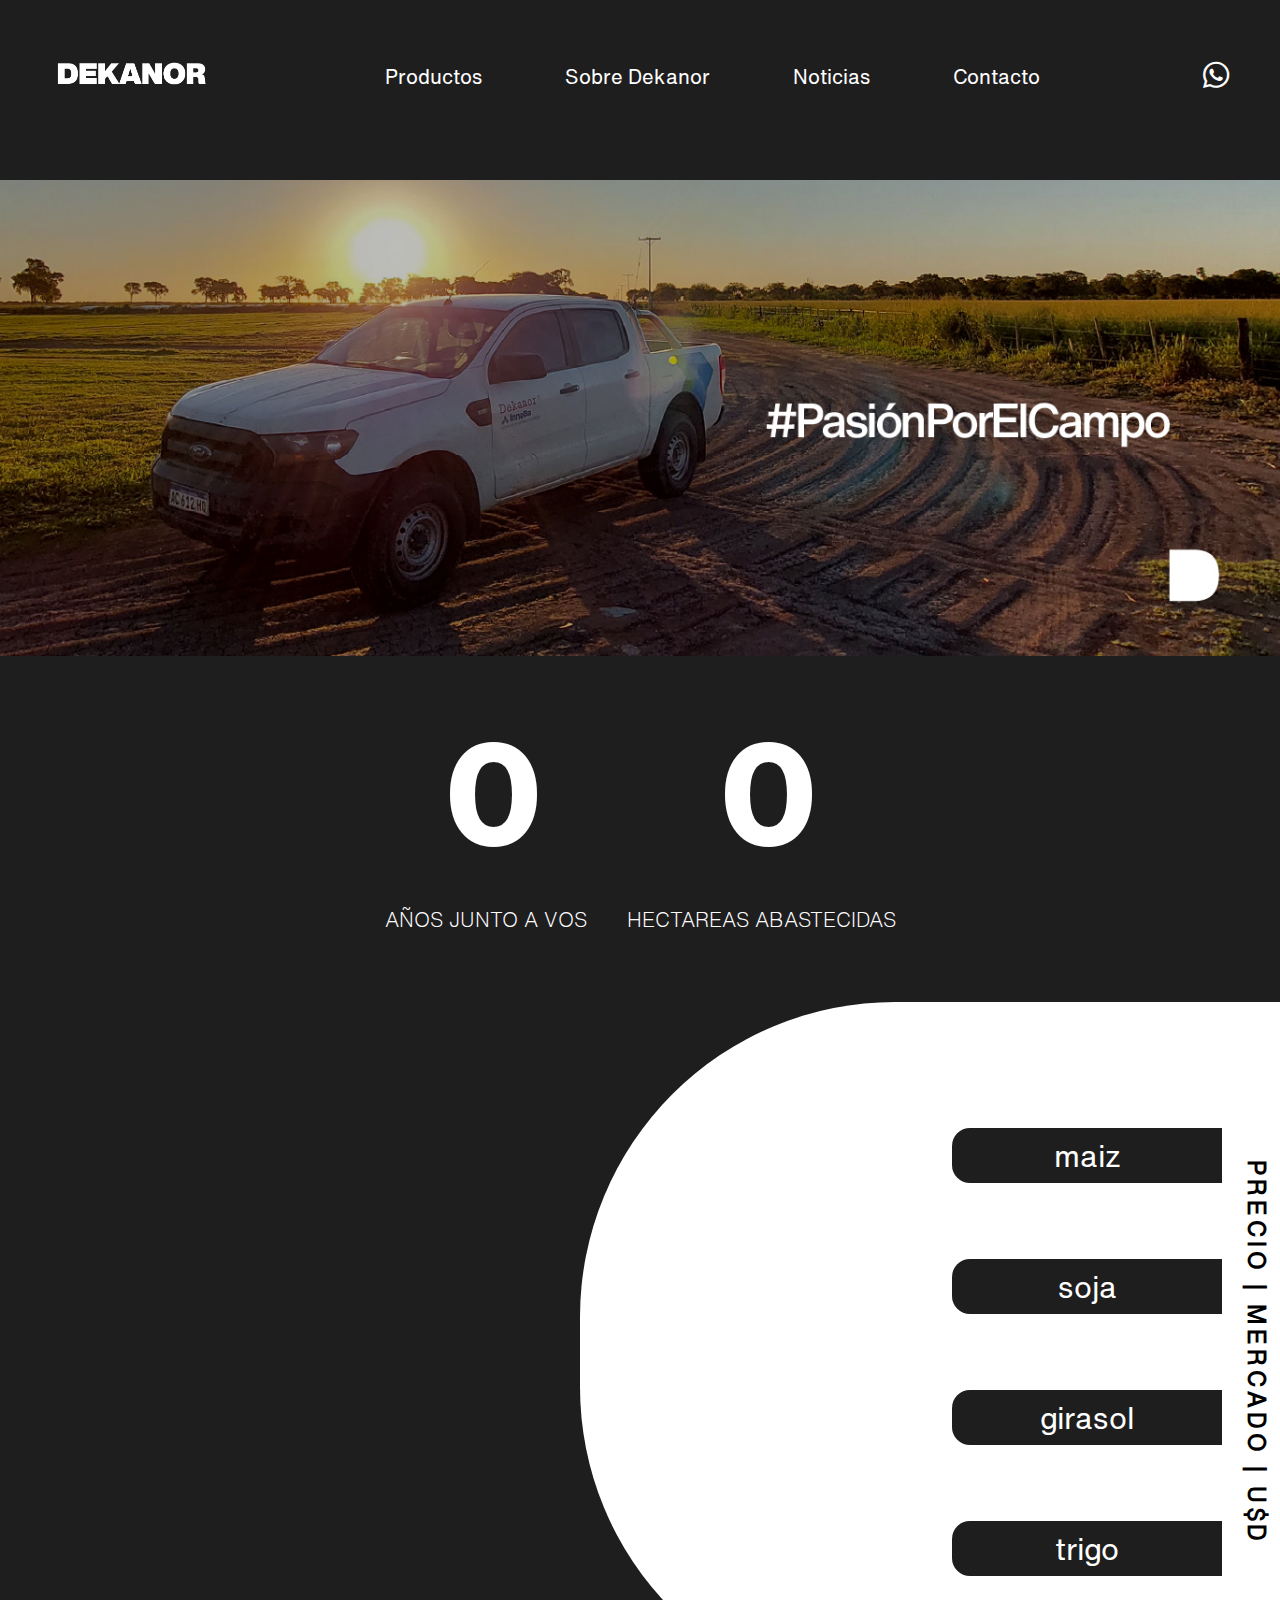
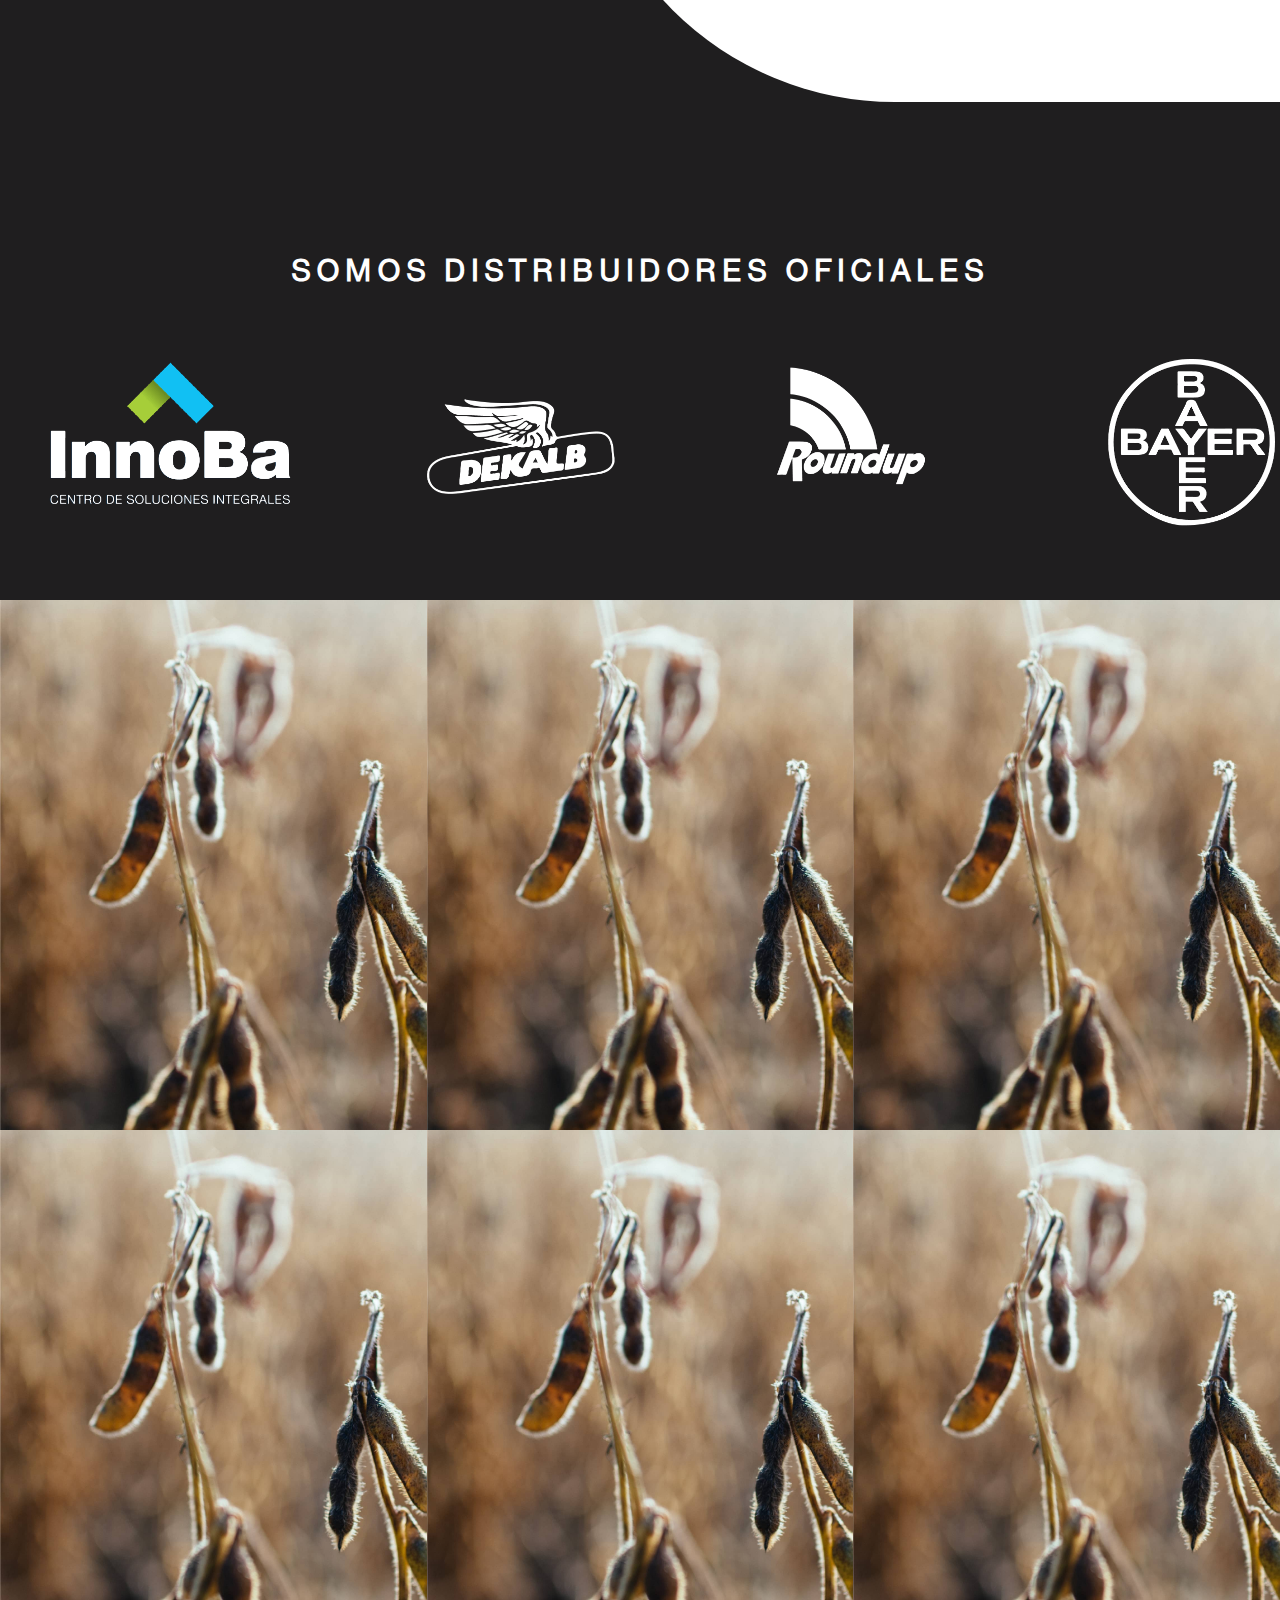
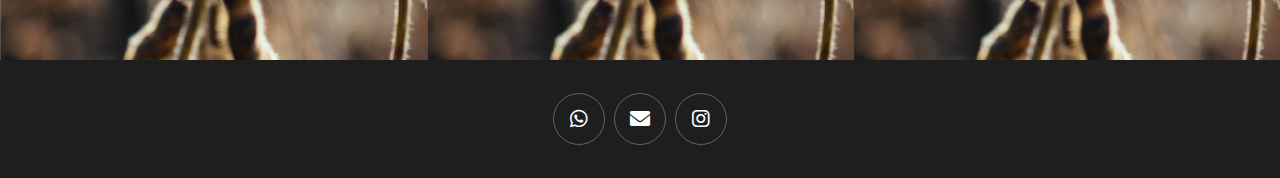
<file: index.html>
<!DOCTYPE html>
<html lang="en">
<head>
    <meta charset="UTF-8">
    <meta http-equiv="X-UA-Compatible" content="IE=edge">
    <meta name="viewport" content="width=device-width, initial-scale=1.0">


    <!--link css-->
    <link rel="stylesheet" href="css/estilos.css">



    <!-- Link a font awesome-->
    <link rel="stylesheet" href="https://cdnjs.cloudflare.com/ajax/libs/font-awesome/6.0.0-beta3/css/all.min.css">
    <title>Dekanor</title>
</head>
<body>
    
<!--Header comienza-->
<header class="header">

    <a href="index.html" class="logo">
        <img src="Logos/logo-header.png" alt="">
    </a>

    
    <nav class="navbar">
        <a href="productos.html">Productos</a>
        <a href="sobrenosotros.html">Sobre Dekanor</a>
        <a href="noticias.php">Noticias</a>
        <a href="contacto.html">Contacto</a>
    
    </nav>

    <div class="icons">
        <a href="https://api.whatsapp.com/send?phone=+543731 40-7634" target="_blank"><div class="fa-brands fa-whatsapp"></div></a>
        <div class="fas fa-bars" id="menu-btn"></div>
    </div>

</header>
 <!--Header termina-->


 <div class="row-principal">

    <div class="contenedor-imagenes">
        <div class="imagen-carrusel">
            <picture >
            <source 
               media="(orientation: landscape)"
               srcset="imagenes/carrusel1.jpg">
            <source 
               media="(orientation: portrait)"
               srcset="imagenes/carruselcelu1.jpg">
               
          <img src="imagenes/carrusel1.jpg">
         </picture>
        </div>


        <div class="imagen-carrusel">
            <picture>
            <source 
               media="(orientation: landscape)"
               srcset="imagenes/carrusel2.jpg">
            <source 
               media="(orientation: portrait)"
               srcset="imagenes/carruselcelu2.jpg">
               
          <img src="imagenes/carrusel2.jpg" >
         </picture>
        </div>


        <div class="imagen-carrusel">
            <picture>
            <source 
               media="(orientation: landscape)"
               srcset="imagenes/carrusel3.jpg">
            <source 
               media="(orientation: portrait)"
               srcset="imagenes/carruselcelu3.jpg">
               
          <img src="imagenes/carrusel3.jpg">
         </picture> 
        </div>
    </div>
</div>

<section class="three">
    <div class="nums">
      <div>
          <p class="num" id="num10" data-goal="10">0</p>
          <p class="texto">AÑOS JUNTO A VOS</p>
      </div>
      <div>
          <p class="num" id="num100" data-goal="100">0</p>
          <p class="texto">HECTAREAS ABASTECIDAS</p>
      </div>
    </div>
  </section>

<div class="father-semicirculo">
    <div class="semicirculo">
        <div class="item"> <p>maiz</p></div>
        <div class="item"><p>soja</p></div>
        <div class="item"><p>girasol</p></div>
        <div class="item"><p>trigo</p></div>
   
    </div>

    <div class="subtitulo"><h3>PRECIO | MERCADO | U$D</h3></div>
</div>




<h2 id="subtitulo">SOMOS DISTRIBUIDORES OFICIALES</h2>

<div class="marcas">
    <div class="marca"><img src="Logos/Logomarca1.png" alt=""></div>
    <div class="marca"><img src="Logos/logomarca2.png" alt=""></div>
    <div class="marca"><img src="Logos/logomarca3.png" alt=""></div>
    <div class="marca"><img src="Logos/logomarca4.png" alt=""></div>
</div>

<div class="imagenes">
    <div class="imagen" id="imagen1"></div>
    <div class="imagen" id="imagen2"></div>
    <div class="imagen" id="imagen3"></div>
    <div class="imagen" id="imagen4"></div>
    <div class="imagen" id="imagen5"></div>
    <div class="imagen" id="imagen6"></div>

</div>

<!-- footer empieza -->
<section class="footer">
    <div class="share">
        <a href="https://api.whatsapp.com/send?phone=+543731 40-7634" target="_blank" class="fa-brands fa-whatsapp"></a>
        <a href="mailto:dekanorsrl@gmail.com" target="_blank" class="fa-solid fa-envelope"></a>
        <a href="https://www.instagram.com/dekanor.arg/" target="_blank" class="fab fa-instagram"></a>
    </div>

</section>

<!-- footer termina -->

 <script src="./script.js"></script>

</body>
</html>
</file>
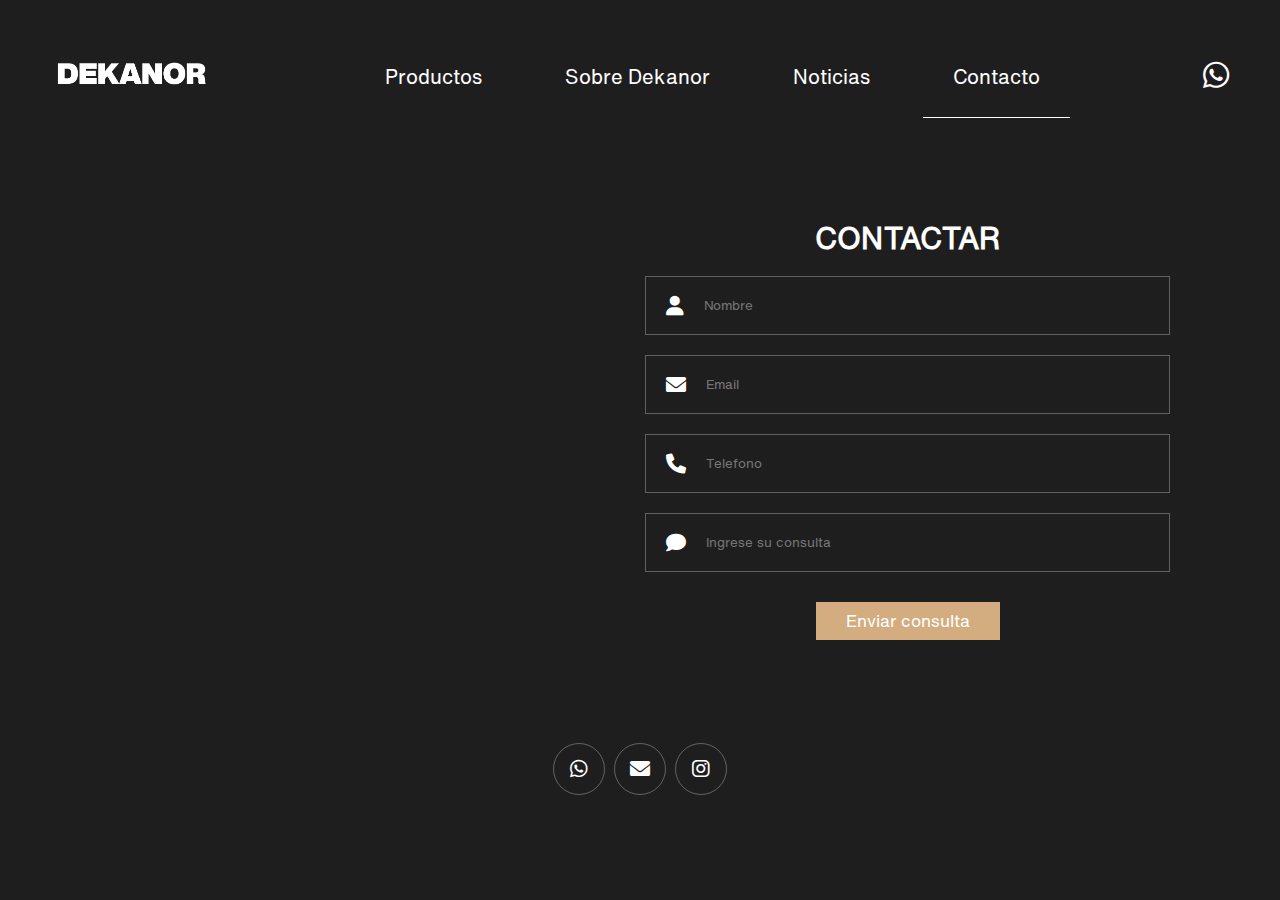
<file: contacto.html>
<!DOCTYPE html>
<html lang="en">
<head>
    <meta charset="UTF-8">
    <meta http-equiv="X-UA-Compatible" content="IE=edge">
    <meta name="viewport" content="width=device-width, initial-scale=1.0">


    <!--link css-->
    <link rel="stylesheet" href="css/estilos.css">



    <!-- Link a font awesome-->
    <link rel="stylesheet" href="https://cdnjs.cloudflare.com/ajax/libs/font-awesome/6.0.0-beta3/css/all.min.css">
    <title>Dekanor</title>
</head>
<body>
    
<!--Header comienza-->
<header class="header">

    <a href="index.html" class="logo">
        <img src="Logos/logo-header.png" alt="">
    </a>

    
    <nav class="navbar">
        <a href="productos.html">Productos</a>
        <a href="sobrenosotros.html">Sobre Dekanor</a>
        <a href="noticias.php">Noticias</a>
        <a href="contacto.html" class="seleccionado">Contacto</a>
    
    </nav>

    <div class="icons">
        <a href="https://api.whatsapp.com/send?phone=+543731 40-7634" target="_blank"><div class="fa-brands fa-whatsapp"></div></a>
        <div class="fas fa-bars" id="menu-btn"></div>
    </div>

</header>
 <!--Header termina-->



<!--contact section starts-->
<section class="contact" id="contact">

    
    <div class="contactar">
        <iframe class="map" src="https://www.google.com/maps/embed?pb=!1m18!1m12!1m3!1d3484.759293017458!2d-59.65721948484215!3d-29.14228939686193!2m3!1f0!2f0!3f0!3m2!1i1024!2i768!4f13.1!3m3!1m2!1s0x944eb0721fa50b0f%3A0xd5fecc7397922c02!2sAgrosurco%20Soluciones%20SRL!5e0!3m2!1ses!2sar!4v1644864294413!5m2!1ses!2sar" allowfullscreen="" loading="lazy"></iframe>
        
        <form method="post"  action="enviar_correo.php">
            <h3>Contactar</h3>

            <div class="inputBox">
                <span class="fas fa-user"></span>
                <input type="text" placeholder="Nombre" name="nombre">
            </div>

            <div class="inputBox">
                <span class="fas fa-envelope"></span>
                <input type="email" placeholder="Email" name="email">
            </div>

            <div class="inputBox">
                <span class="fas fa-phone"></span>
                <input type="number" placeholder="Telefono" name="telefono">
            </div>

            <div class="inputBox">
                <span class="fa-solid fa-comment"></span>
                <input type="text" placeholder="Ingrese su consulta" name="consulta">
            </div>

            <input type="submit" value="Enviar consulta" class="btn">
        </form>


    </div>

</section>
<!--contact section ends-->




<!-- footer empieza -->
<section class="footer">
    <div class="share">
        <a href="https://api.whatsapp.com/send?phone=+543731 40-7634" target="_blank" class="fa-brands fa-whatsapp"></a>
        <a href="mailto:dekanorsrl@gmail.com" target="_blank" class="fa-solid fa-envelope"></a>
        <a href="https://www.instagram.com/dekanor.arg/" target="_blank" class="fab fa-instagram"></a>
    </div>

</section>

<!-- footer termine -->

 <script src="script.js"></script>
</body>
</html>
</file>
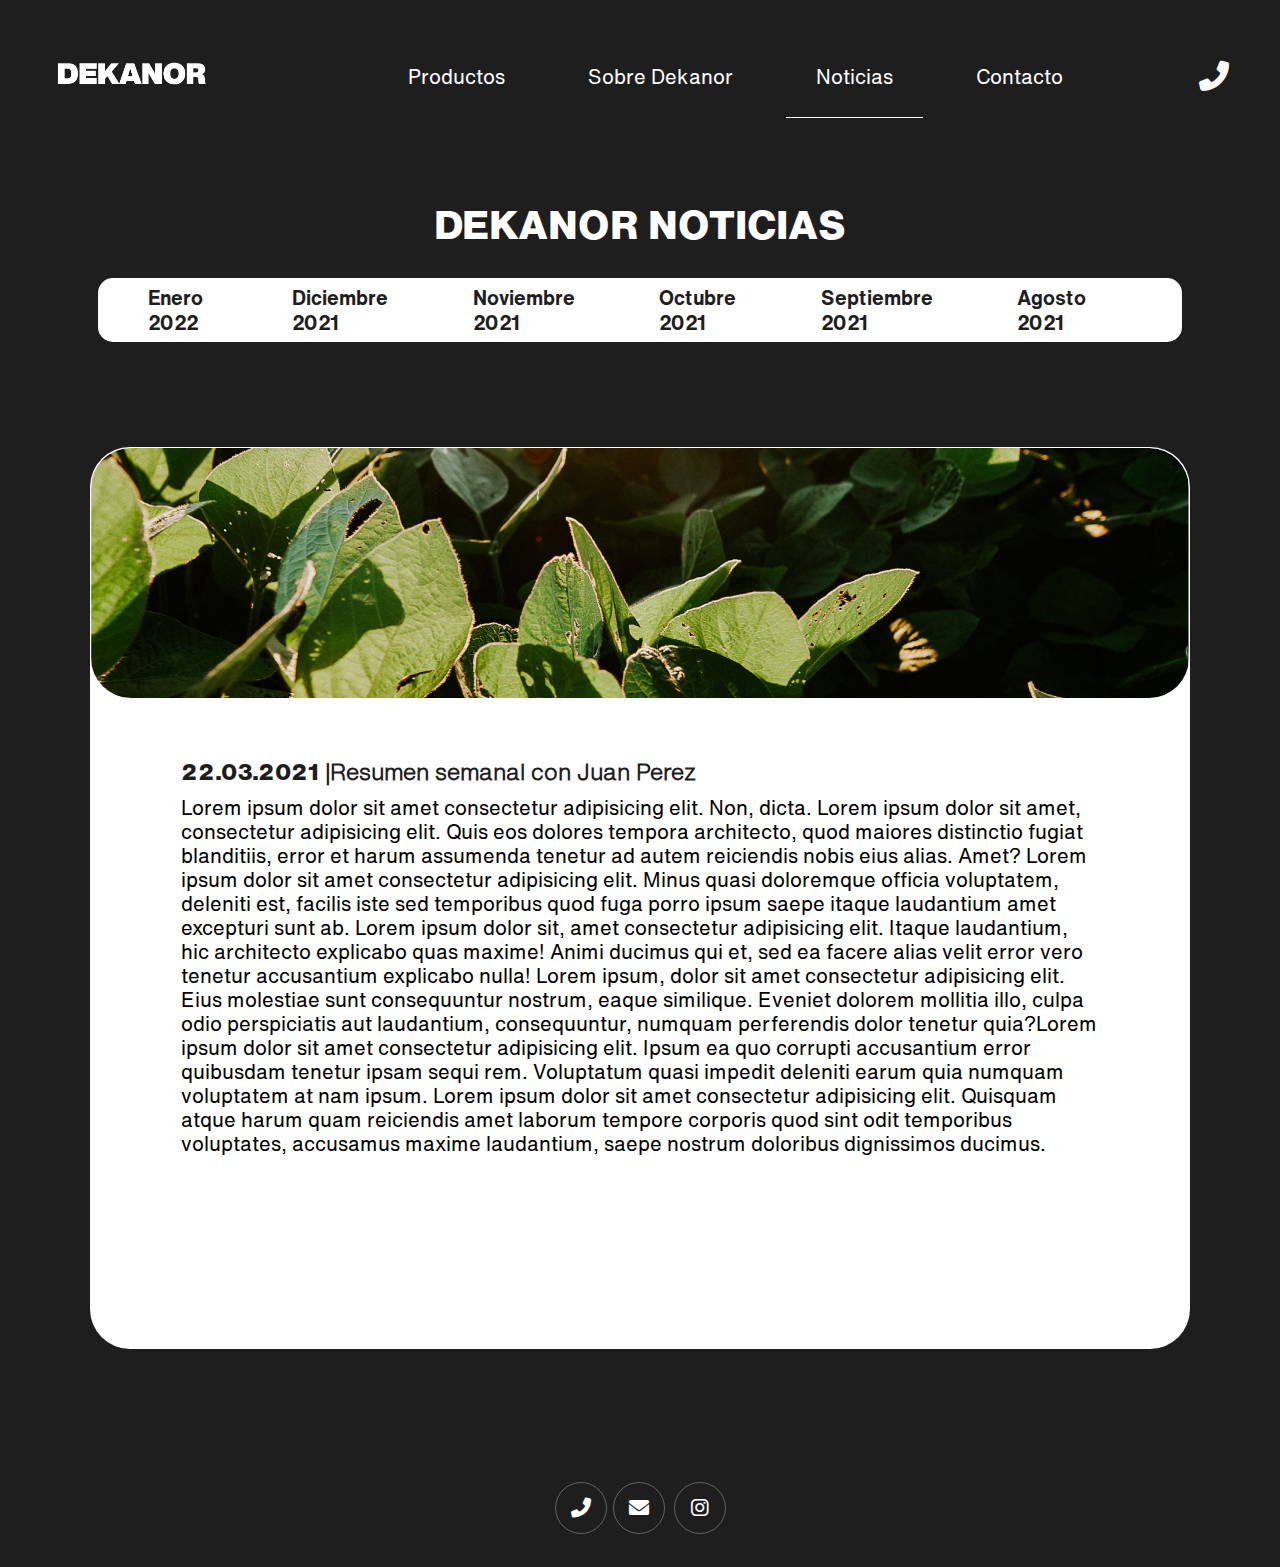
<file: ver_mas.html>
<!DOCTYPE html>
<html lang="en">
<head>
    <meta charset="UTF-8">
    <meta http-equiv="X-UA-Compatible" content="IE=edge">
    <meta name="viewport" content="width=device-width, initial-scale=1.0">


    <!--link css-->
    <link rel="stylesheet" href="css/estilos.css">



    <!-- Link a font awesome-->
    <link rel="stylesheet" href="https://cdnjs.cloudflare.com/ajax/libs/font-awesome/6.0.0-beta3/css/all.min.css">
    <title>Dekanor</title>
</head>
<body>
    
<!--Header comienza-->
<header class="header">

    <a href="index.html" class="logo">
        <img src="Logos/logo-header.png" alt="">
    </a>

    
    <nav class="navbar">
        <a href="productos.html">Productos</a>
        <a href="sobrenosotros.html">Sobre Dekanor</a>
        <a href="noticias.php" class="seleccionado">Noticias</a>
        <a href="contacto.html" >Contacto</a>
    
    </nav>

    <div class="icons">
        <div class="fa-solid fa-phone-flip"></div>
        <div class="fas fa-bars" id="menu-btn"></div>
    </div>

</header>
 <!--Header termina-->




 <h1 class="titulo-noticias">DEKANOR NOTICIAS</h1>


 
<div class="desplegable" id="desplegable">
        
    <div class="mes"><a href="">Enero 2022</a></div>
    <div class="mes"><a href="">Diciembre 2021</a></div>
    <div class="mes"><a href="">Noviembre 2021</a></div>
    <div class="mes"><a href="">Octubre 2021</a></div>
    <div class="mes"><a href="">Septiembre 2021</a></div>
    <div class="mes"><a href="">Agosto 2021</a></div>

</div>



<!-- blogs section starts  -->

<section class="vermas" id="vermas">

    <div class="box-container">

        <div class="box">
            <div class="image">
                <img src="imagenes/Pagina Web Fotos-13.jpg" alt="">
            </div>
            <div class="content">
                <h3>22.03.2021 <span>|Resumen semanal con Juan Perez</span></h3>
                <p>Lorem ipsum dolor sit amet consectetur adipisicing elit. Non, dicta. Lorem ipsum dolor sit amet, consectetur adipisicing elit. Quis eos dolores tempora architecto, quod maiores distinctio fugiat blanditiis, error et harum assumenda tenetur ad autem reiciendis nobis eius alias. Amet? Lorem ipsum dolor sit amet consectetur adipisicing elit. Minus quasi doloremque officia voluptatem, deleniti est, facilis iste sed temporibus quod fuga porro ipsum saepe itaque laudantium amet excepturi sunt ab. Lorem ipsum dolor sit, amet consectetur adipisicing elit. Itaque laudantium, hic architecto explicabo quas maxime! Animi ducimus qui et, sed ea facere alias velit error vero tenetur accusantium explicabo nulla! Lorem ipsum, dolor sit amet consectetur adipisicing elit. Eius molestiae sunt consequuntur nostrum, eaque similique. Eveniet dolorem mollitia illo, culpa odio perspiciatis aut laudantium, consequuntur, numquam perferendis dolor tenetur quia?Lorem ipsum dolor sit amet consectetur adipisicing elit. Ipsum ea quo corrupti accusantium error quibusdam tenetur ipsam sequi rem. Voluptatum quasi impedit deleniti earum quia numquam voluptatem at nam ipsum. Lorem ipsum dolor sit amet consectetur adipisicing elit. Quisquam atque harum quam reiciendis amet laborum tempore corporis quod sint odit temporibus voluptates, accusamus maxime laudantium, saepe nostrum doloribus dignissimos ducimus.</p>
            </div>
        </div>

        
    </div>

</section>

<!-- blogs section ends  -->


 <!-- footer empieza -->
<section class="footer">
    <div class="share">
        <a href="#" class="fa-solid fa-phone-flip">
        <a href="#" class="fa-solid fa-envelope"></a>
        <a href="#" class="fab fa-instagram"></a>
    </div>

</section>

<!-- footer termine -->

 <script src="script.js"></script>
</body>
</html>
</file>
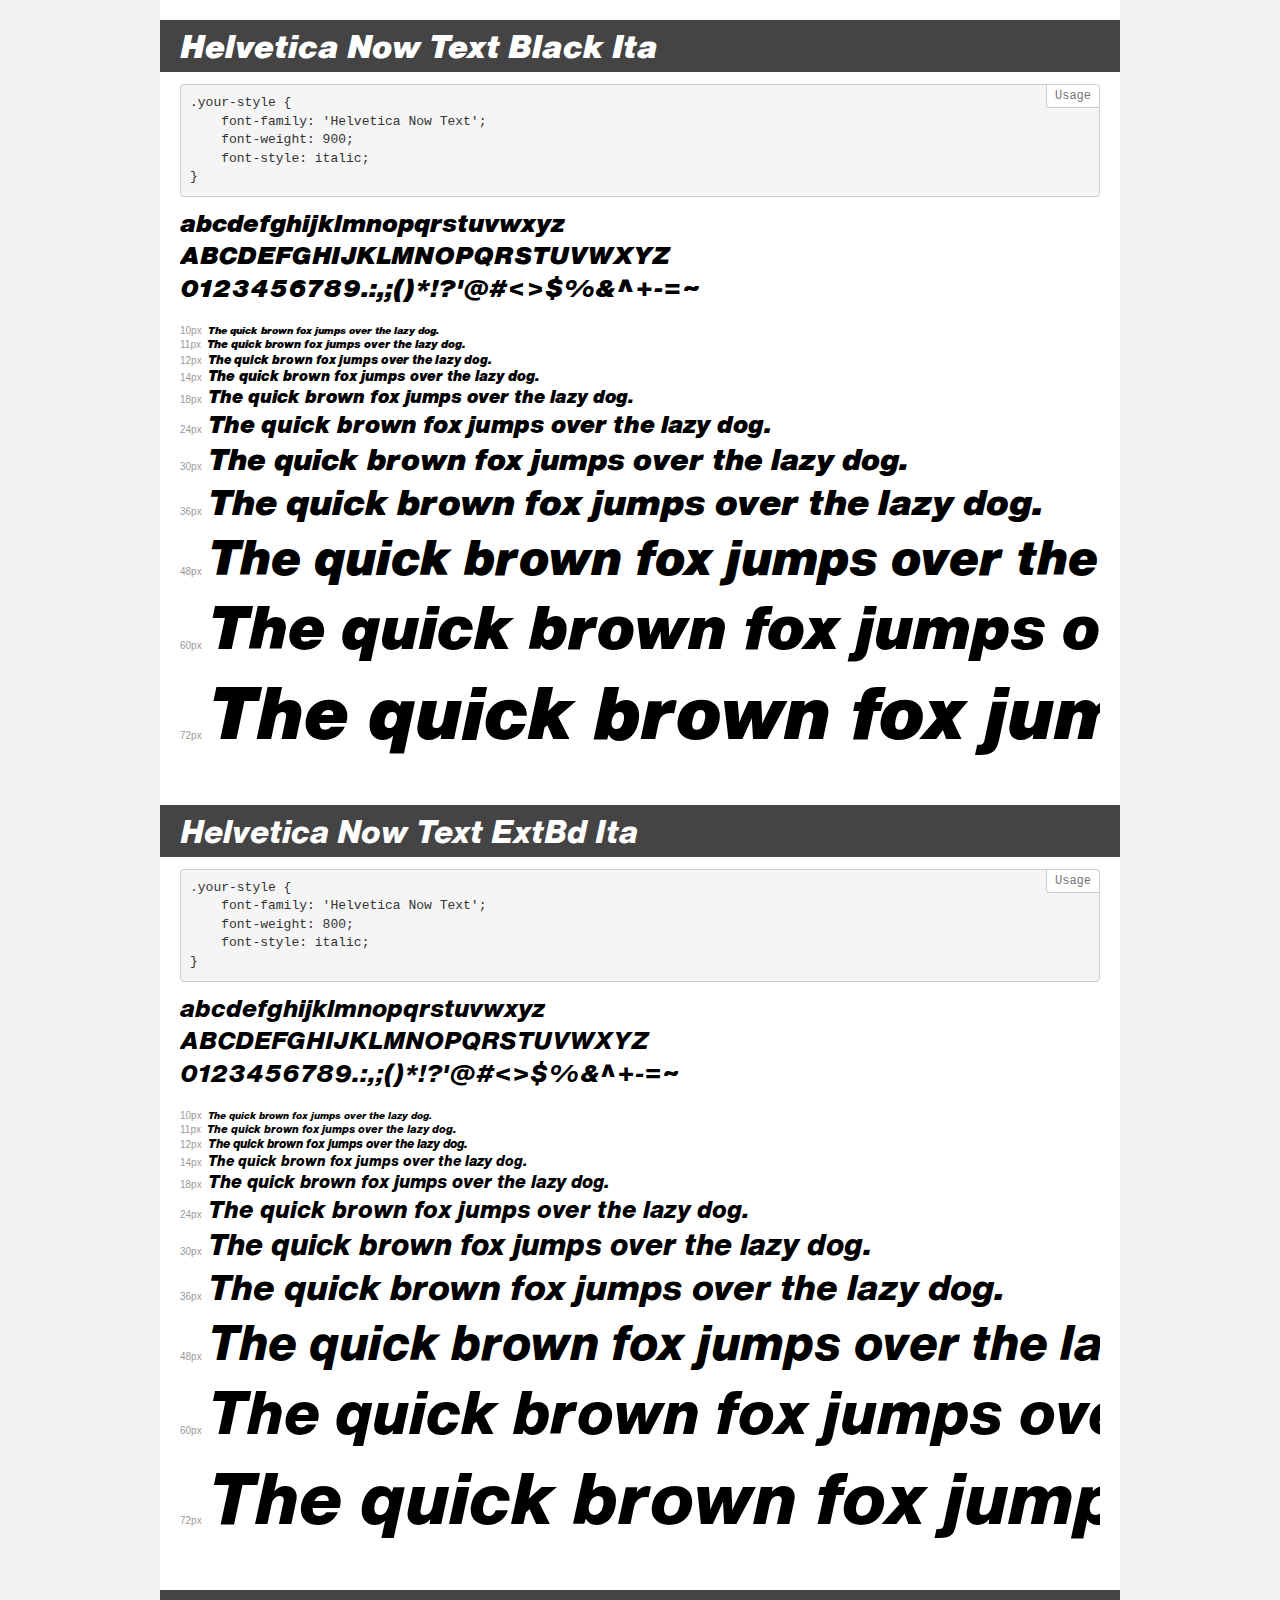
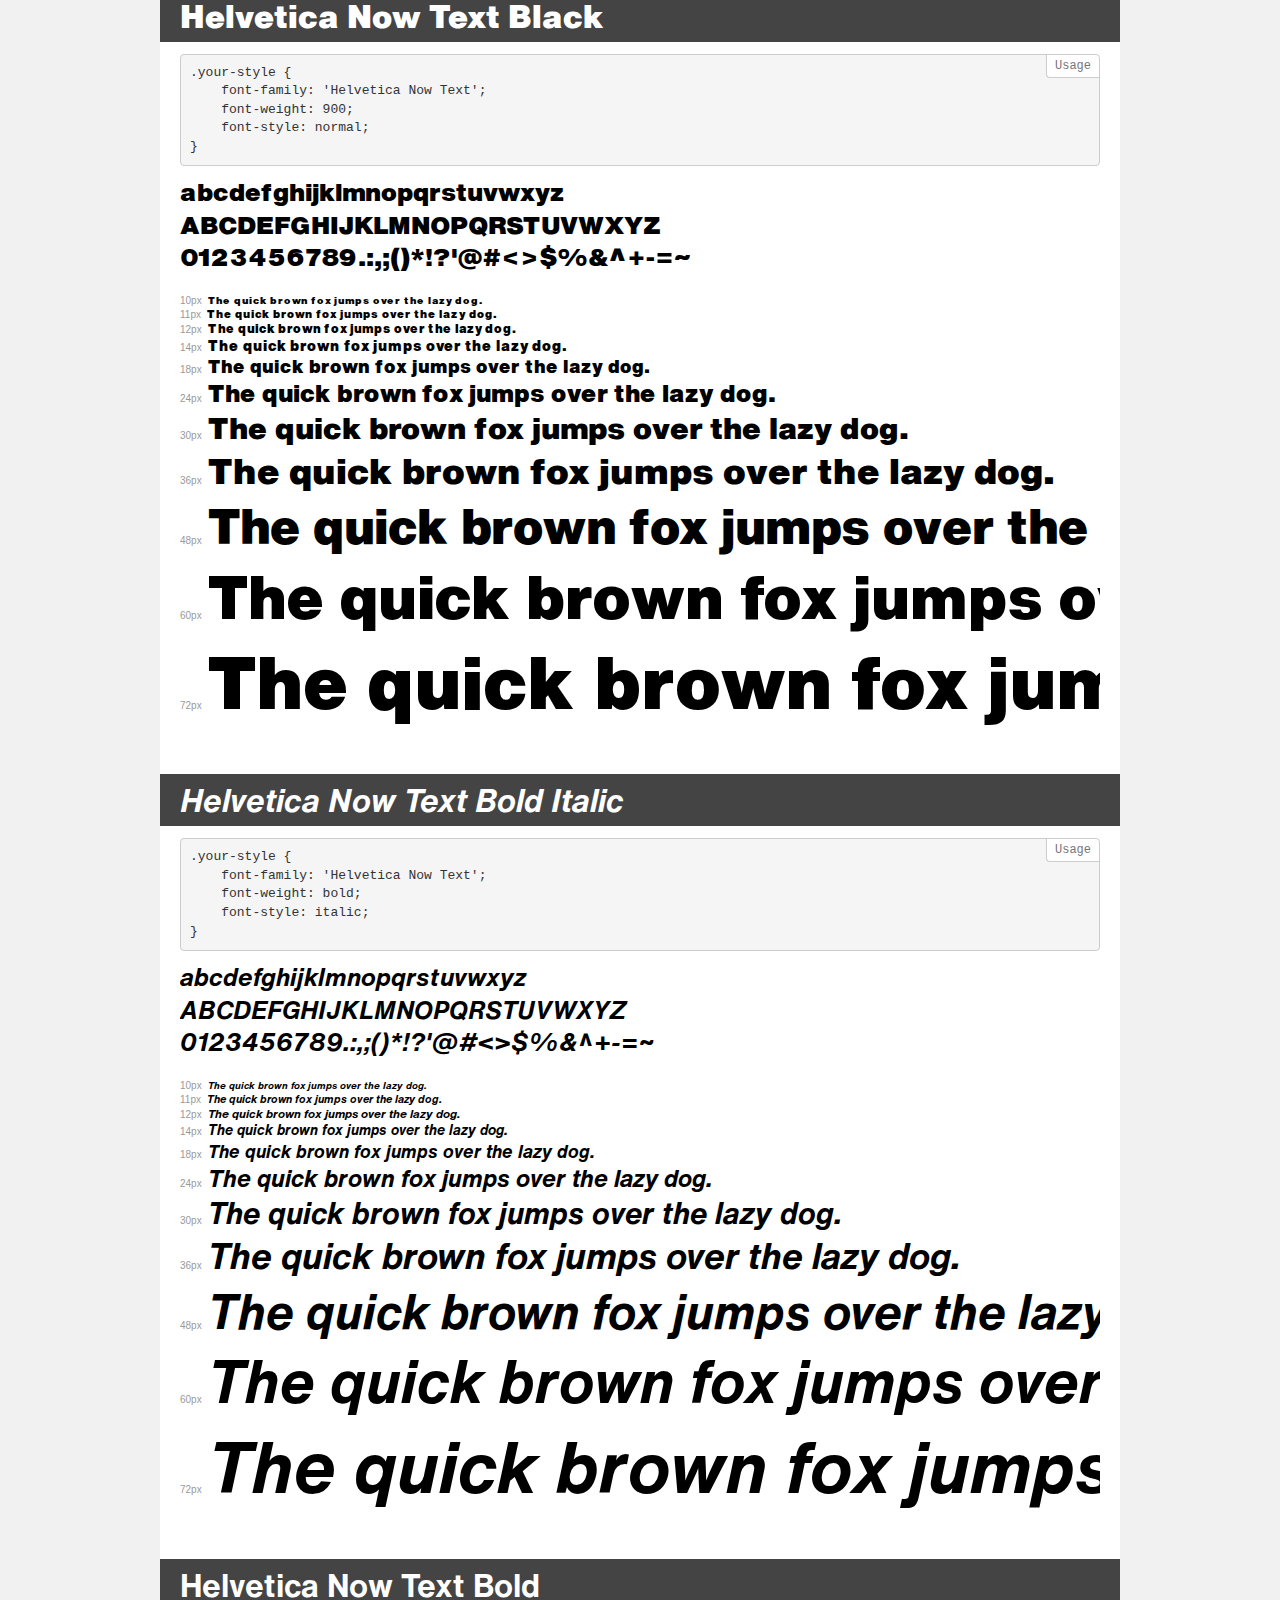
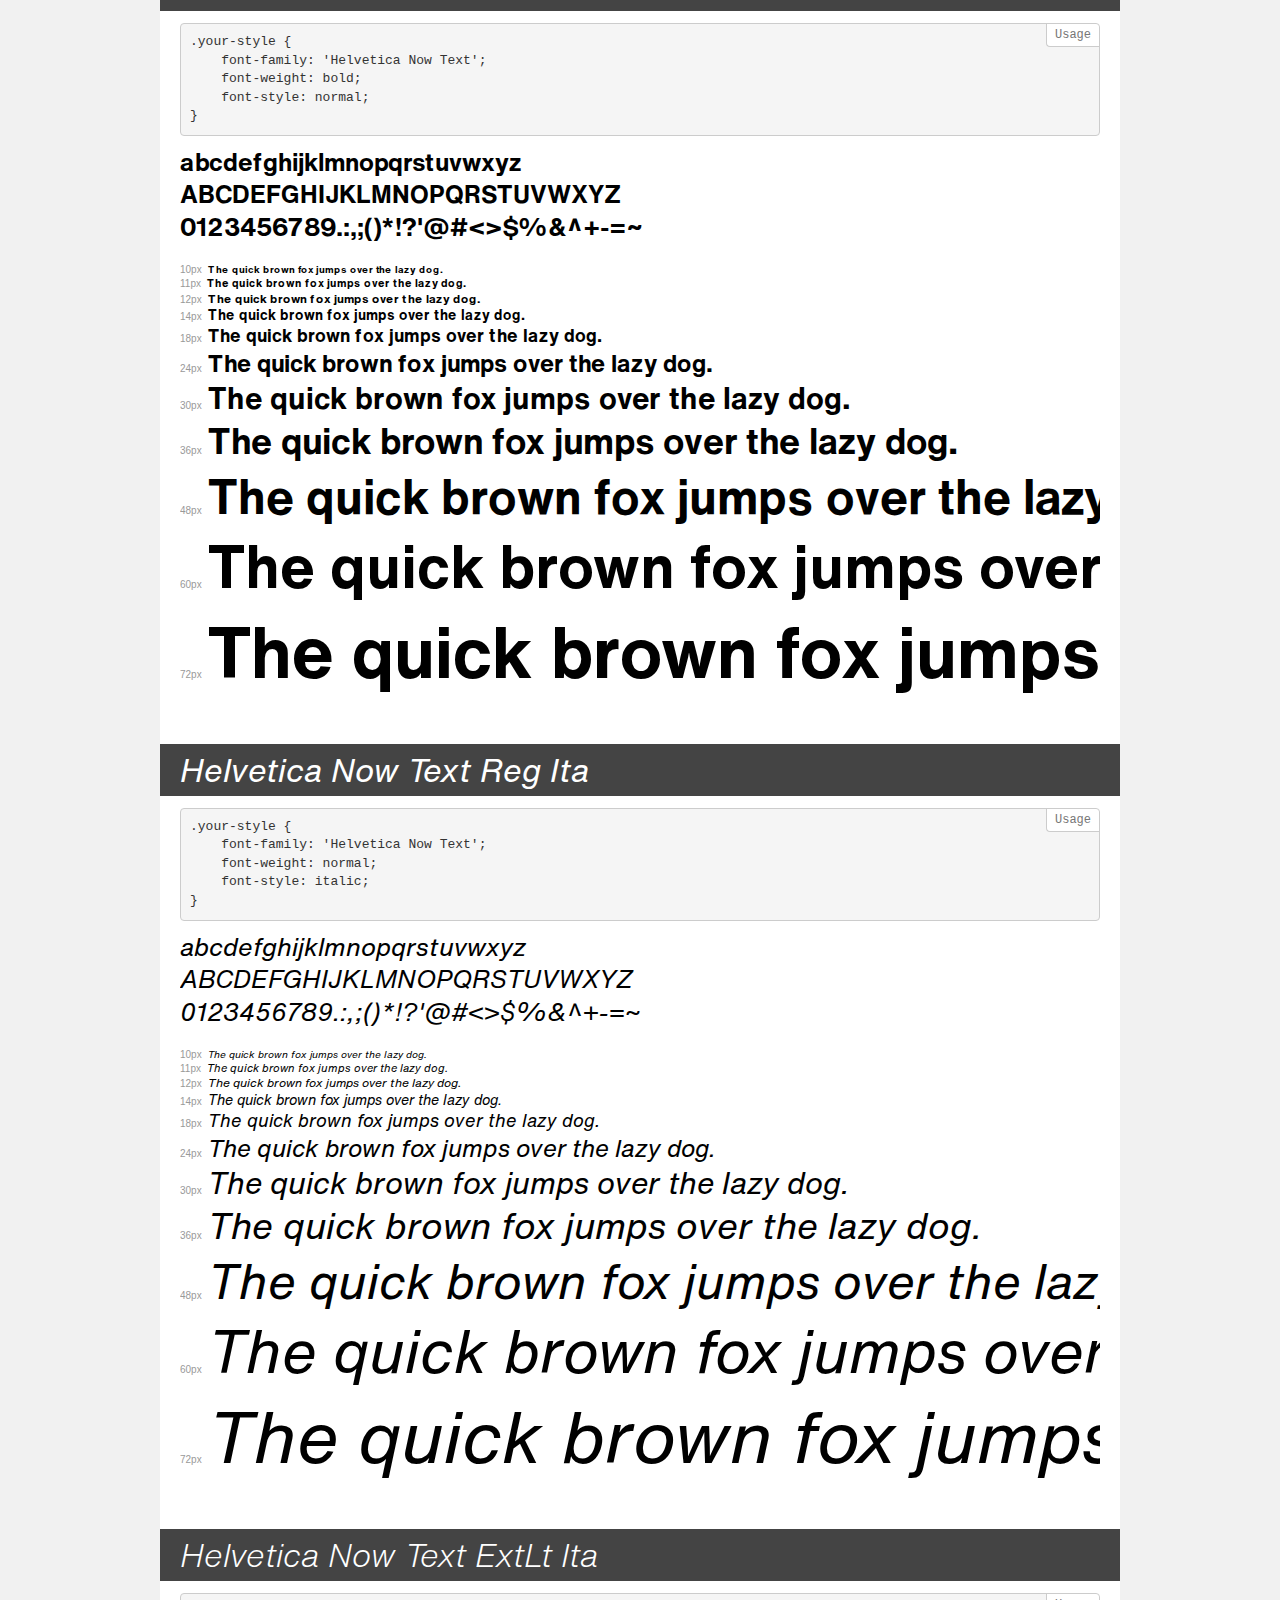
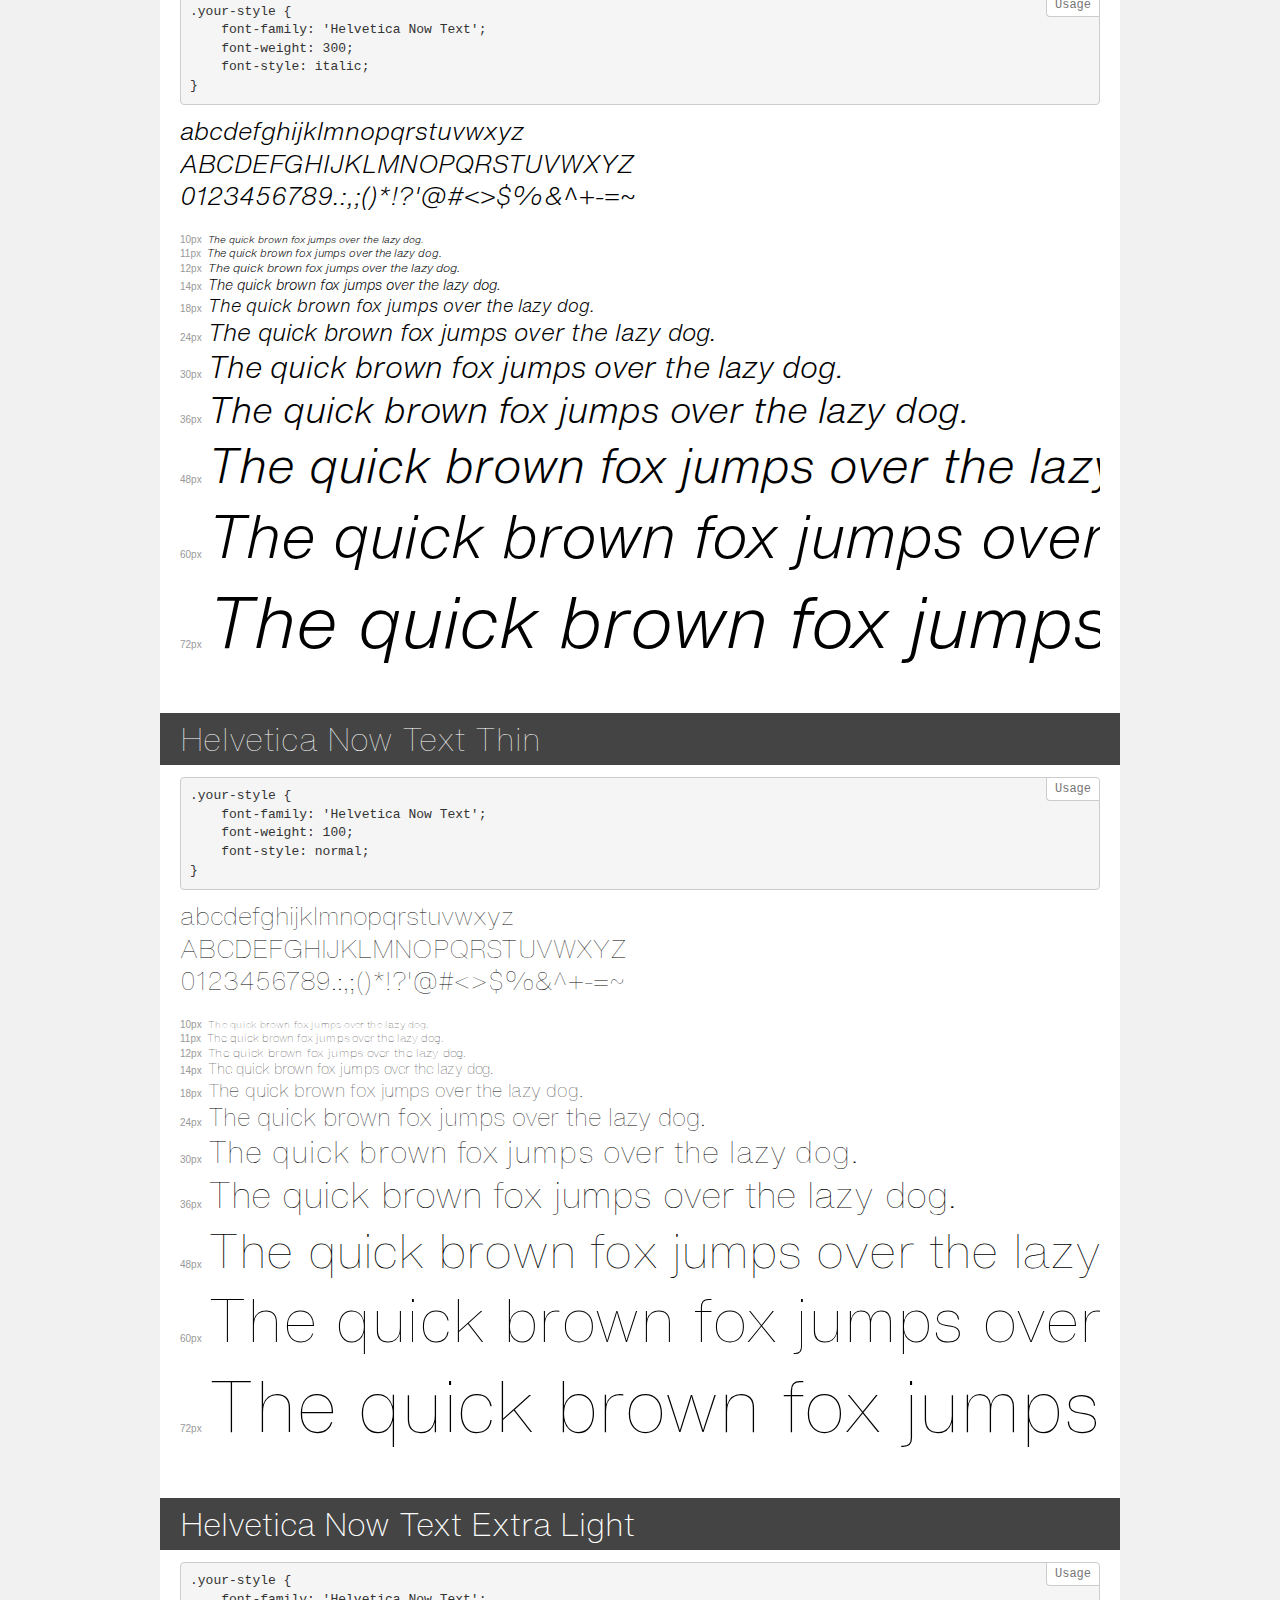
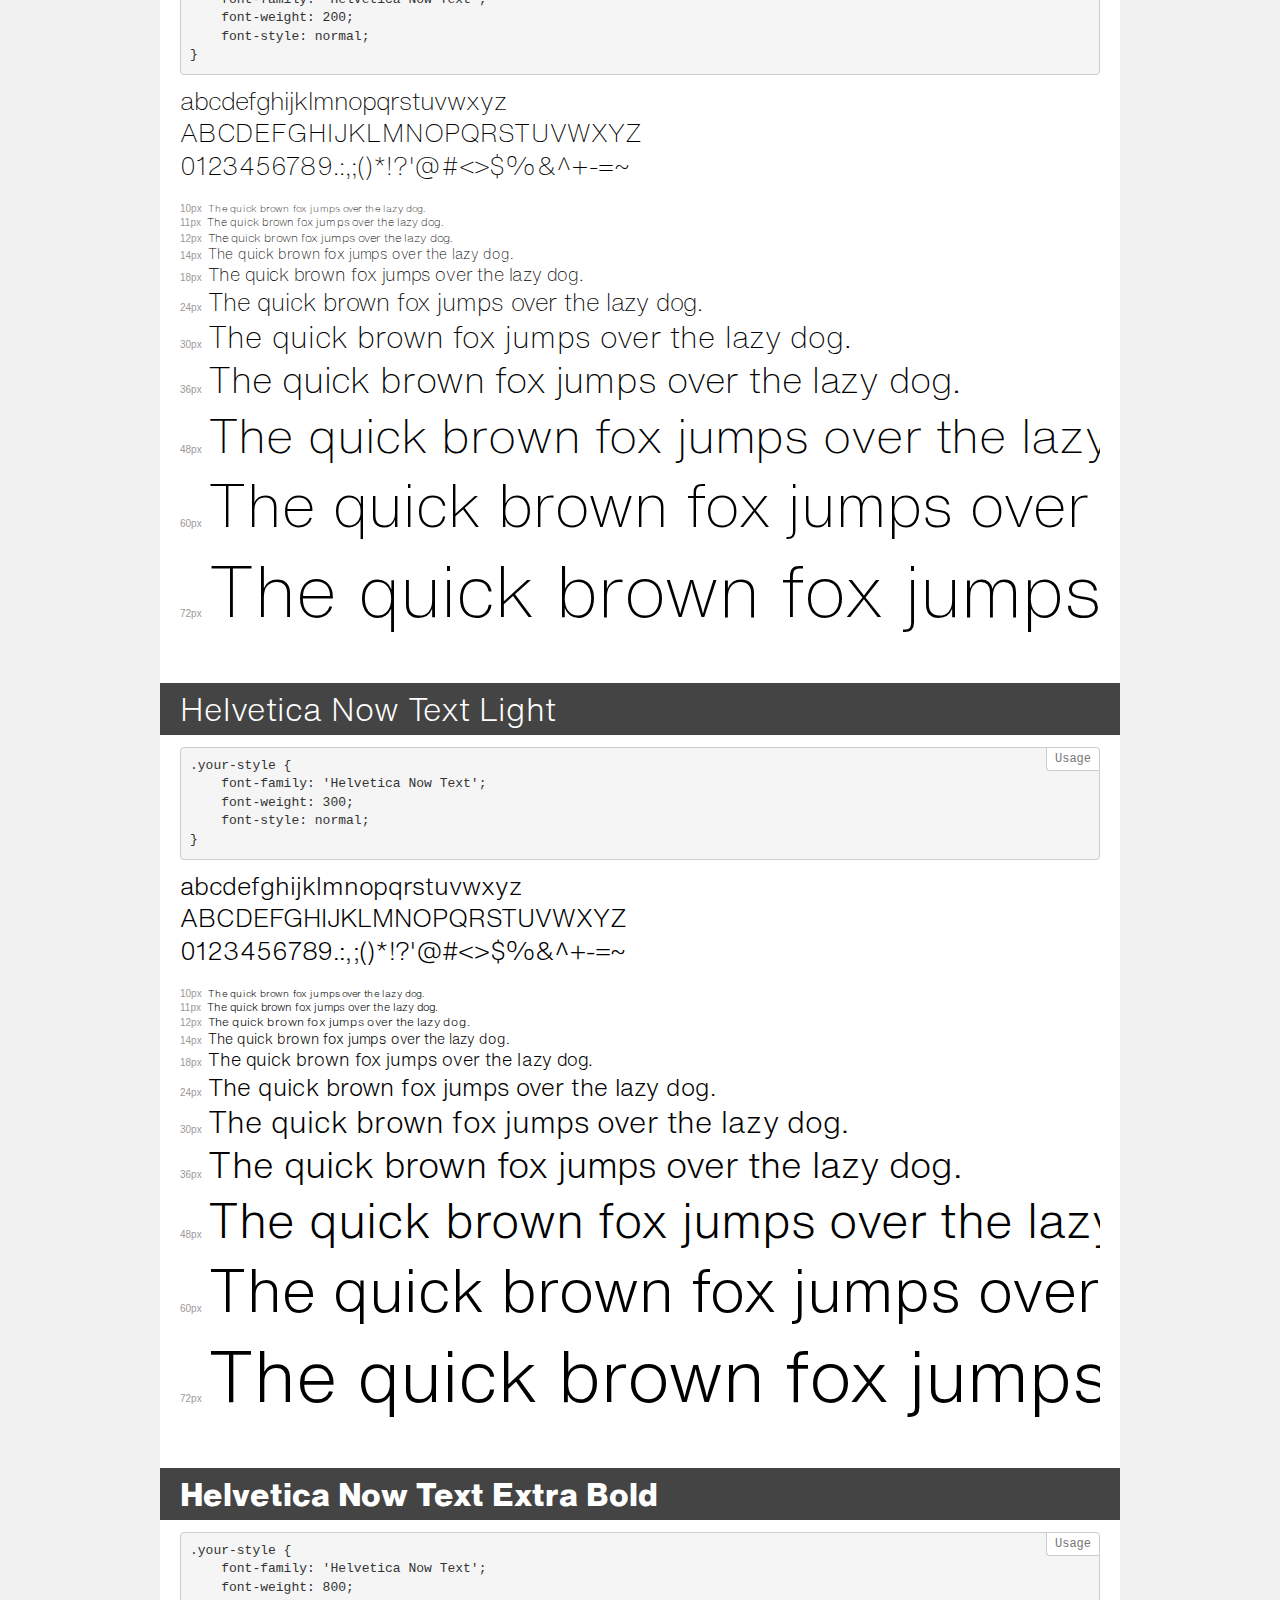
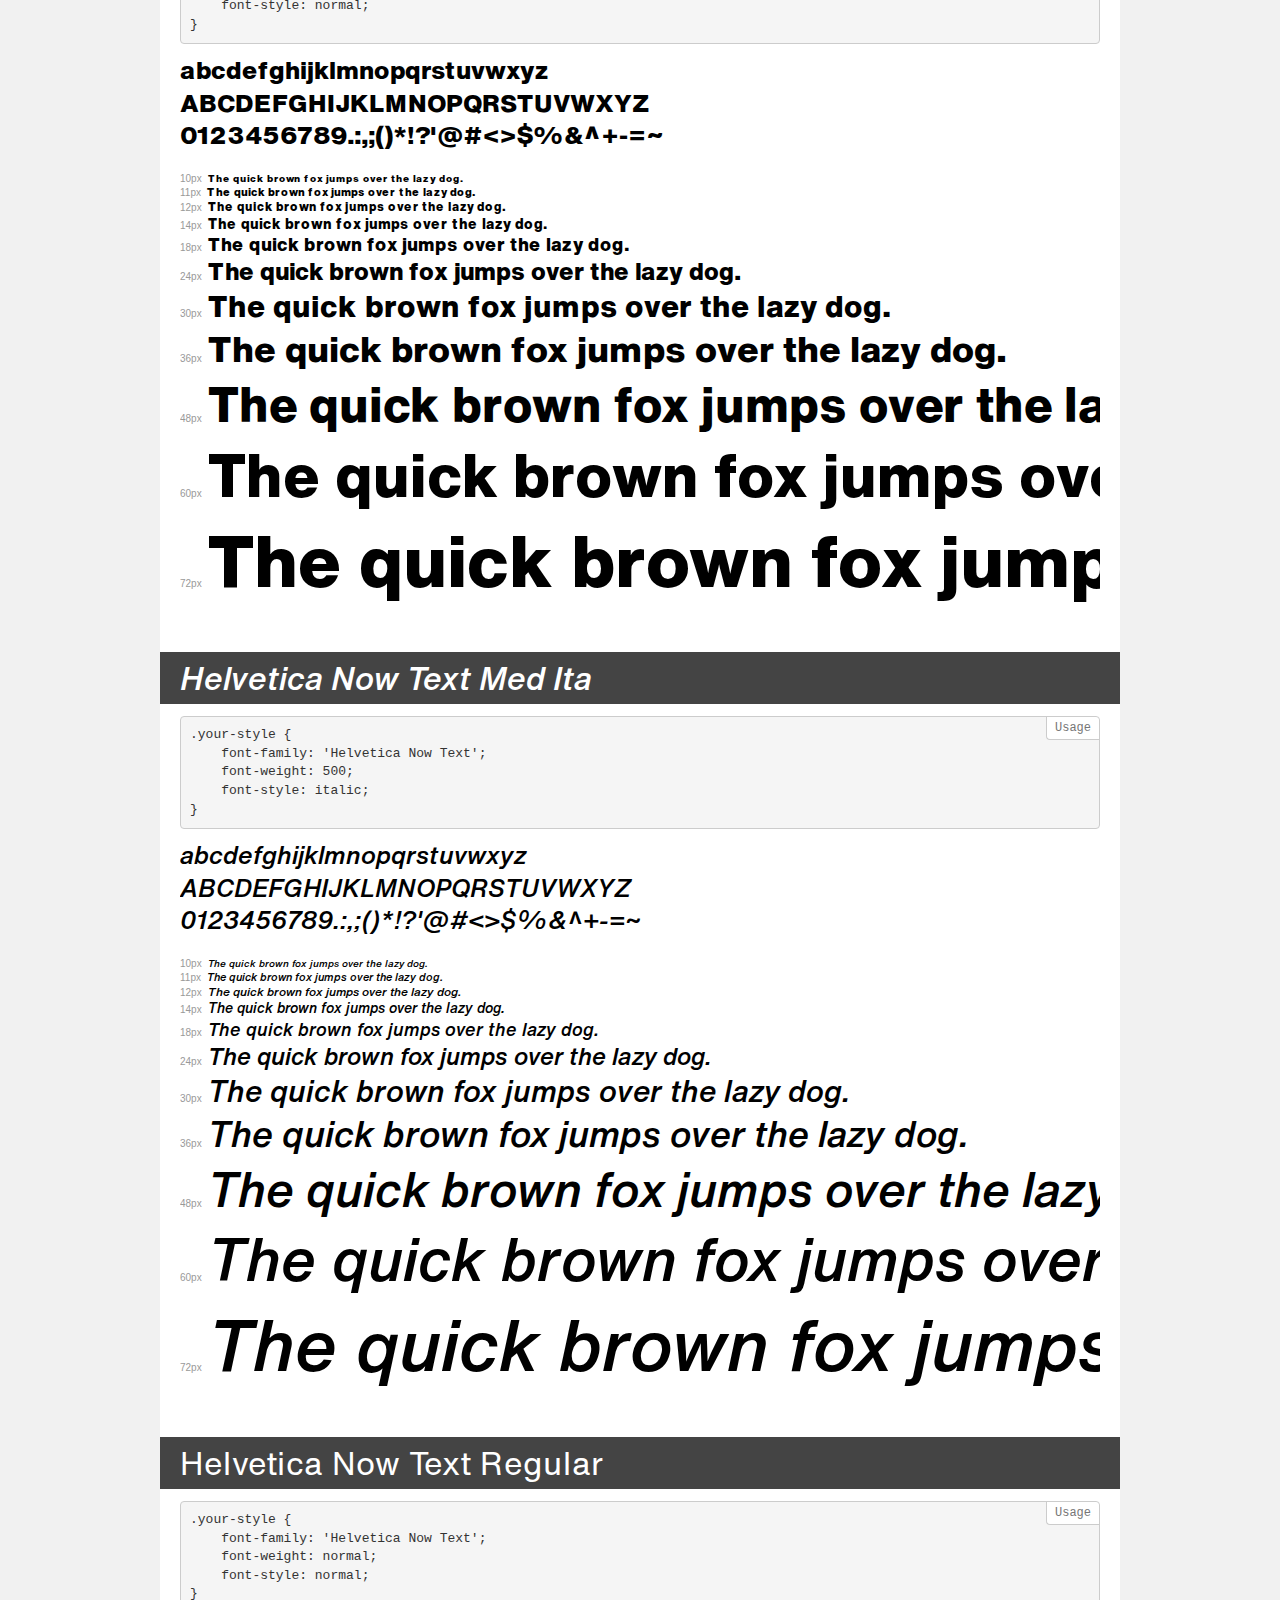
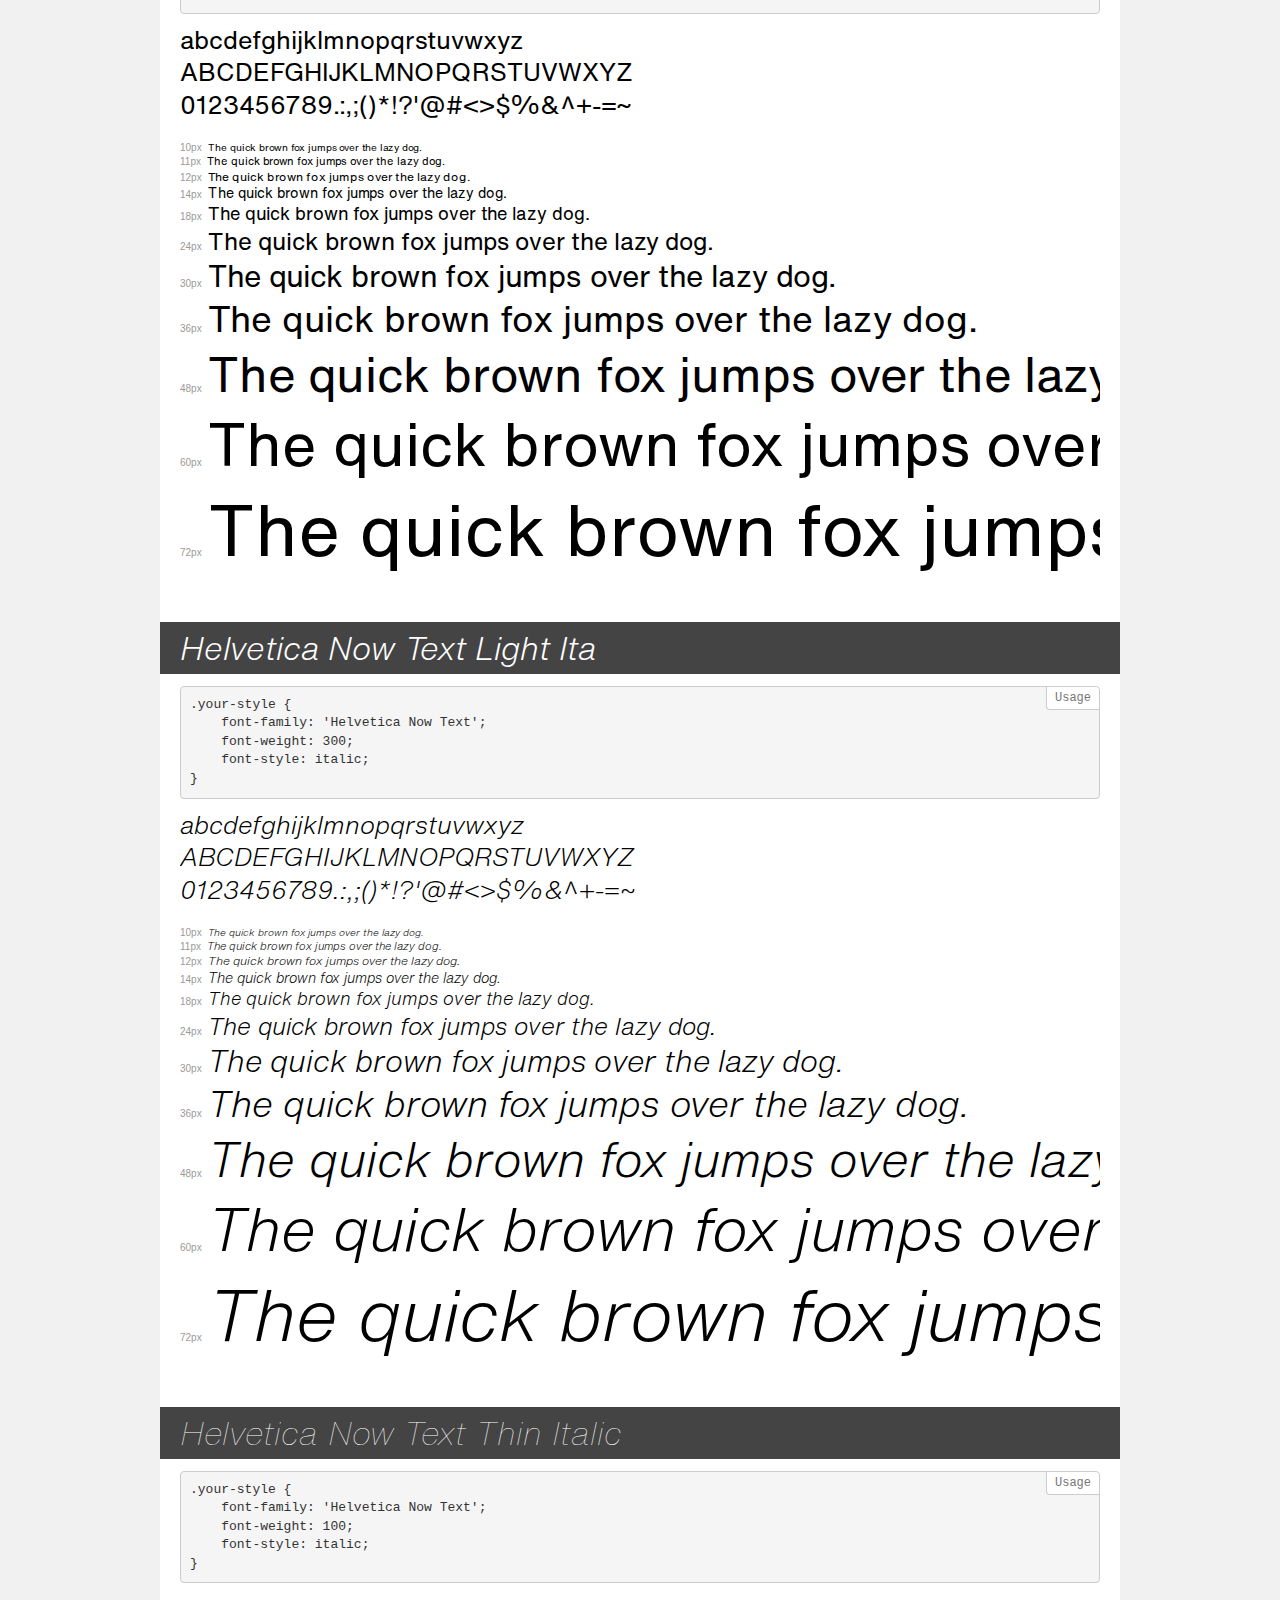
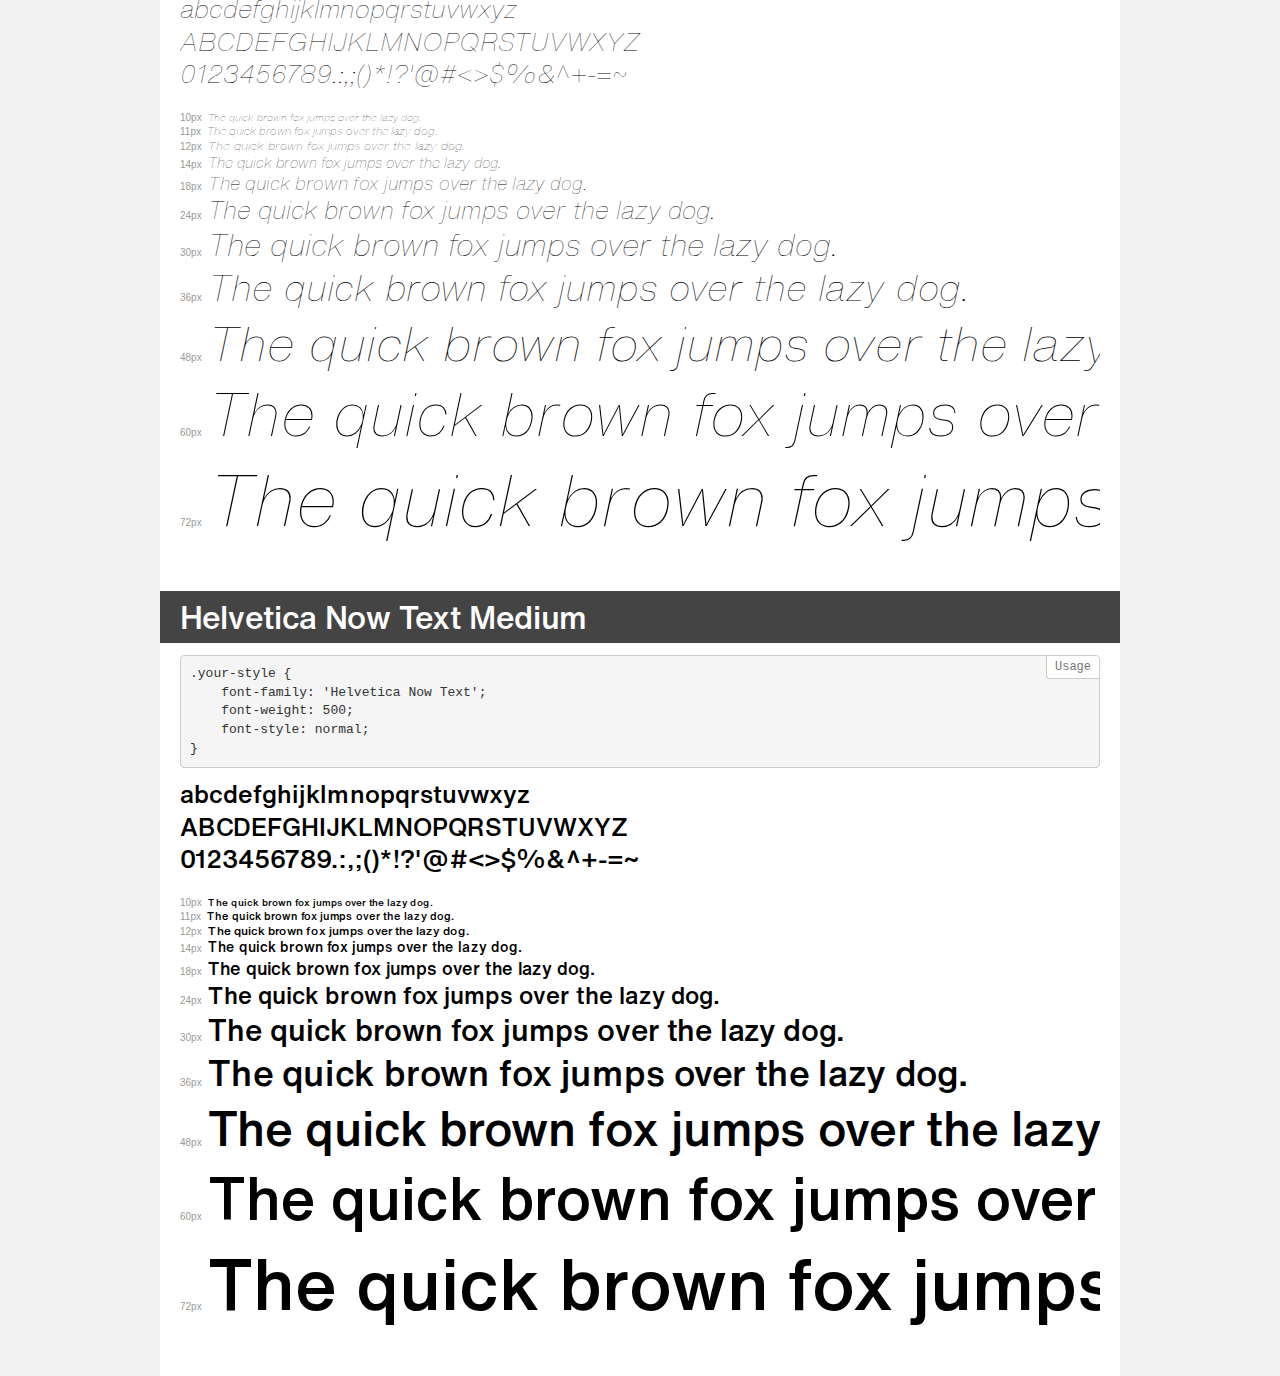
<file: fuente/demo.html>
<!DOCTYPE html>
<html>
<head>
    <meta charset="utf-8">
    <meta http-equiv="X-UA-Compatible" content="IE=edge">
    <meta name="viewport" content="width=device-width, initial-scale=1">
    <meta name="robots" content="noindex, noarchive">
    <meta name="format-detection" content="telephone=no">
    <title>Transfonter demo</title>
    <link href="stylesheet.css" rel="stylesheet">
    <style>
        /*
        http://meyerweb.com/eric/tools/css/reset/
        v2.0 | 20110126
        License: none (public domain)
        */
        html, body, div, span, applet, object, iframe,
        h1, h2, h3, h4, h5, h6, p, blockquote, pre,
        a, abbr, acronym, address, big, cite, code,
        del, dfn, em, img, ins, kbd, q, s, samp,
        small, strike, strong, sub, sup, tt, var,
        b, u, i, center,
        dl, dt, dd, ol, ul, li,
        fieldset, form, label, legend,
        table, caption, tbody, tfoot, thead, tr, th, td,
        article, aside, canvas, details, embed,
        figure, figcaption, footer, header, hgroup,
        menu, nav, output, ruby, section, summary,
        time, mark, audio, video {
            margin: 0;
            padding: 0;
            border: 0;
            font-size: 100%;
            font: inherit;
            vertical-align: baseline;
        }
        /* HTML5 display-role reset for older browsers */
        article, aside, details, figcaption, figure,
        footer, header, hgroup, menu, nav, section {
            display: block;
        }
        body {
            line-height: 1;
        }
        ol, ul {
            list-style: none;
        }
        blockquote, q {
            quotes: none;
        }
        blockquote:before, blockquote:after,
        q:before, q:after {
            content: '';
            content: none;
        }
        table {
            border-collapse: collapse;
            border-spacing: 0;
        }
        /* common styles */
        body {
            background: #f1f1f1;
            color: #000;
        }
        .page {
            background: #fff;
            width: 920px;
            margin: 0 auto;
            padding: 20px 20px 0 20px;
            overflow: hidden;
        }
        .font-container {
            overflow-x: auto;
            overflow-y: hidden;
            margin-bottom: 40px;
            line-height: 1.3;
            white-space: nowrap;
            padding-bottom: 5px;
        }
        h1 {
            position: relative;
            background: #444;
            font-size: 32px;
            color: #fff;
            padding: 10px 20px;
            margin: 0 -20px 12px -20px;
        }
        .letters {
            font-size: 25px;
            margin-bottom: 20px;
        }
        .s10:before {
            content: '10px';
        }
        .s11:before {
            content: '11px';
        }
        .s12:before {
            content: '12px';
        }
        .s14:before {
            content: '14px';
        }
        .s18:before {
            content: '18px';
        }
        .s24:before {
            content: '24px';
        }
        .s30:before {
            content: '30px';
        }
        .s36:before {
            content: '36px';
        }
        .s48:before {
            content: '48px';
        }
        .s60:before {
            content: '60px';
        }
        .s72:before {
            content: '72px';
        }
        .s10:before, .s11:before, .s12:before, .s14:before,
        .s18:before, .s24:before, .s30:before, .s36:before,
        .s48:before, .s60:before, .s72:before {
            font-family: Arial, sans-serif;
            font-size: 10px;
            font-weight: normal;
            font-style: normal;
            color: #999;
            padding-right: 6px;
        }
        pre {
            display: block;
            position: relative;
            padding: 9px;
            margin: 0 0 10px;
            font-family: Monaco, Menlo, Consolas, "Courier New", monospace !important;
            font-size: 13px;
            line-height: 1.428571429;
            color: #333;
            font-weight: normal !important;
            font-style: normal !important;
            background-color: #f5f5f5;
            border: 1px solid #ccc;
            overflow-x: auto;
            border-radius: 4px;
        }
        pre:after {
            display: block;
            position: absolute;
            right: 0;
            top: 0;
            content: 'Usage';
            line-height: 1;
            padding: 5px 8px;
            font-size: 12px;
            color: #767676;
            background-color: #fff;
            border: 1px solid #ccc;
            border-right: none;
            border-top: none;
            border-radius: 0 4px 0 4px;
            z-index: 10;
        }
        /* responsive */
        @media (max-width: 959px) {
            .page {
                width: auto;
                margin: 0;
            }
        }
    </style>
</head>
<body>
<div class="page">
    <div class="demo" style="font-family: 'Helvetica Now Text'; font-weight: 900; font-style: italic;">
        <h1>Helvetica Now Text  Black Ita</h1>
        <pre>.your-style {
    font-family: 'Helvetica Now Text';
    font-weight: 900;
    font-style: italic;
}</pre>
        <div class="font-container">
            <p class="letters">
                abcdefghijklmnopqrstuvwxyz<br>
ABCDEFGHIJKLMNOPQRSTUVWXYZ<br>
                0123456789.:,;()*!?'@#<>$%&^+-=~
            </p>
            <p class="s10" style="font-size: 10px;">The quick brown fox jumps over the lazy dog.</p>
            <p class="s11" style="font-size: 11px;">The quick brown fox jumps over the lazy dog.</p>
            <p class="s12" style="font-size: 12px;">The quick brown fox jumps over the lazy dog.</p>
            <p class="s14" style="font-size: 14px;">The quick brown fox jumps over the lazy dog.</p>
            <p class="s18" style="font-size: 18px;">The quick brown fox jumps over the lazy dog.</p>
            <p class="s24" style="font-size: 24px;">The quick brown fox jumps over the lazy dog.</p>
            <p class="s30" style="font-size: 30px;">The quick brown fox jumps over the lazy dog.</p>
            <p class="s36" style="font-size: 36px;">The quick brown fox jumps over the lazy dog.</p>
            <p class="s48" style="font-size: 48px;">The quick brown fox jumps over the lazy dog.</p>
            <p class="s60" style="font-size: 60px;">The quick brown fox jumps over the lazy dog.</p>
            <p class="s72" style="font-size: 72px;">The quick brown fox jumps over the lazy dog.</p>
        </div>
    </div>
    <div class="demo" style="font-family: 'Helvetica Now Text'; font-weight: 800; font-style: italic;">
        <h1>Helvetica Now Text  ExtBd Ita</h1>
        <pre>.your-style {
    font-family: 'Helvetica Now Text';
    font-weight: 800;
    font-style: italic;
}</pre>
        <div class="font-container">
            <p class="letters">
                abcdefghijklmnopqrstuvwxyz<br>
ABCDEFGHIJKLMNOPQRSTUVWXYZ<br>
                0123456789.:,;()*!?'@#<>$%&^+-=~
            </p>
            <p class="s10" style="font-size: 10px;">The quick brown fox jumps over the lazy dog.</p>
            <p class="s11" style="font-size: 11px;">The quick brown fox jumps over the lazy dog.</p>
            <p class="s12" style="font-size: 12px;">The quick brown fox jumps over the lazy dog.</p>
            <p class="s14" style="font-size: 14px;">The quick brown fox jumps over the lazy dog.</p>
            <p class="s18" style="font-size: 18px;">The quick brown fox jumps over the lazy dog.</p>
            <p class="s24" style="font-size: 24px;">The quick brown fox jumps over the lazy dog.</p>
            <p class="s30" style="font-size: 30px;">The quick brown fox jumps over the lazy dog.</p>
            <p class="s36" style="font-size: 36px;">The quick brown fox jumps over the lazy dog.</p>
            <p class="s48" style="font-size: 48px;">The quick brown fox jumps over the lazy dog.</p>
            <p class="s60" style="font-size: 60px;">The quick brown fox jumps over the lazy dog.</p>
            <p class="s72" style="font-size: 72px;">The quick brown fox jumps over the lazy dog.</p>
        </div>
    </div>
    <div class="demo" style="font-family: 'Helvetica Now Text'; font-weight: 900; font-style: normal;">
        <h1>Helvetica Now Text  Black</h1>
        <pre>.your-style {
    font-family: 'Helvetica Now Text';
    font-weight: 900;
    font-style: normal;
}</pre>
        <div class="font-container">
            <p class="letters">
                abcdefghijklmnopqrstuvwxyz<br>
ABCDEFGHIJKLMNOPQRSTUVWXYZ<br>
                0123456789.:,;()*!?'@#<>$%&^+-=~
            </p>
            <p class="s10" style="font-size: 10px;">The quick brown fox jumps over the lazy dog.</p>
            <p class="s11" style="font-size: 11px;">The quick brown fox jumps over the lazy dog.</p>
            <p class="s12" style="font-size: 12px;">The quick brown fox jumps over the lazy dog.</p>
            <p class="s14" style="font-size: 14px;">The quick brown fox jumps over the lazy dog.</p>
            <p class="s18" style="font-size: 18px;">The quick brown fox jumps over the lazy dog.</p>
            <p class="s24" style="font-size: 24px;">The quick brown fox jumps over the lazy dog.</p>
            <p class="s30" style="font-size: 30px;">The quick brown fox jumps over the lazy dog.</p>
            <p class="s36" style="font-size: 36px;">The quick brown fox jumps over the lazy dog.</p>
            <p class="s48" style="font-size: 48px;">The quick brown fox jumps over the lazy dog.</p>
            <p class="s60" style="font-size: 60px;">The quick brown fox jumps over the lazy dog.</p>
            <p class="s72" style="font-size: 72px;">The quick brown fox jumps over the lazy dog.</p>
        </div>
    </div>
    <div class="demo" style="font-family: 'Helvetica Now Text'; font-weight: bold; font-style: italic;">
        <h1>Helvetica Now Text  Bold Italic</h1>
        <pre>.your-style {
    font-family: 'Helvetica Now Text';
    font-weight: bold;
    font-style: italic;
}</pre>
        <div class="font-container">
            <p class="letters">
                abcdefghijklmnopqrstuvwxyz<br>
ABCDEFGHIJKLMNOPQRSTUVWXYZ<br>
                0123456789.:,;()*!?'@#<>$%&^+-=~
            </p>
            <p class="s10" style="font-size: 10px;">The quick brown fox jumps over the lazy dog.</p>
            <p class="s11" style="font-size: 11px;">The quick brown fox jumps over the lazy dog.</p>
            <p class="s12" style="font-size: 12px;">The quick brown fox jumps over the lazy dog.</p>
            <p class="s14" style="font-size: 14px;">The quick brown fox jumps over the lazy dog.</p>
            <p class="s18" style="font-size: 18px;">The quick brown fox jumps over the lazy dog.</p>
            <p class="s24" style="font-size: 24px;">The quick brown fox jumps over the lazy dog.</p>
            <p class="s30" style="font-size: 30px;">The quick brown fox jumps over the lazy dog.</p>
            <p class="s36" style="font-size: 36px;">The quick brown fox jumps over the lazy dog.</p>
            <p class="s48" style="font-size: 48px;">The quick brown fox jumps over the lazy dog.</p>
            <p class="s60" style="font-size: 60px;">The quick brown fox jumps over the lazy dog.</p>
            <p class="s72" style="font-size: 72px;">The quick brown fox jumps over the lazy dog.</p>
        </div>
    </div>
    <div class="demo" style="font-family: 'Helvetica Now Text'; font-weight: bold; font-style: normal;">
        <h1>Helvetica Now Text  Bold</h1>
        <pre>.your-style {
    font-family: 'Helvetica Now Text';
    font-weight: bold;
    font-style: normal;
}</pre>
        <div class="font-container">
            <p class="letters">
                abcdefghijklmnopqrstuvwxyz<br>
ABCDEFGHIJKLMNOPQRSTUVWXYZ<br>
                0123456789.:,;()*!?'@#<>$%&^+-=~
            </p>
            <p class="s10" style="font-size: 10px;">The quick brown fox jumps over the lazy dog.</p>
            <p class="s11" style="font-size: 11px;">The quick brown fox jumps over the lazy dog.</p>
            <p class="s12" style="font-size: 12px;">The quick brown fox jumps over the lazy dog.</p>
            <p class="s14" style="font-size: 14px;">The quick brown fox jumps over the lazy dog.</p>
            <p class="s18" style="font-size: 18px;">The quick brown fox jumps over the lazy dog.</p>
            <p class="s24" style="font-size: 24px;">The quick brown fox jumps over the lazy dog.</p>
            <p class="s30" style="font-size: 30px;">The quick brown fox jumps over the lazy dog.</p>
            <p class="s36" style="font-size: 36px;">The quick brown fox jumps over the lazy dog.</p>
            <p class="s48" style="font-size: 48px;">The quick brown fox jumps over the lazy dog.</p>
            <p class="s60" style="font-size: 60px;">The quick brown fox jumps over the lazy dog.</p>
            <p class="s72" style="font-size: 72px;">The quick brown fox jumps over the lazy dog.</p>
        </div>
    </div>
    <div class="demo" style="font-family: 'Helvetica Now Text'; font-weight: normal; font-style: italic;">
        <h1>Helvetica Now Text  Reg Ita</h1>
        <pre>.your-style {
    font-family: 'Helvetica Now Text';
    font-weight: normal;
    font-style: italic;
}</pre>
        <div class="font-container">
            <p class="letters">
                abcdefghijklmnopqrstuvwxyz<br>
ABCDEFGHIJKLMNOPQRSTUVWXYZ<br>
                0123456789.:,;()*!?'@#<>$%&^+-=~
            </p>
            <p class="s10" style="font-size: 10px;">The quick brown fox jumps over the lazy dog.</p>
            <p class="s11" style="font-size: 11px;">The quick brown fox jumps over the lazy dog.</p>
            <p class="s12" style="font-size: 12px;">The quick brown fox jumps over the lazy dog.</p>
            <p class="s14" style="font-size: 14px;">The quick brown fox jumps over the lazy dog.</p>
            <p class="s18" style="font-size: 18px;">The quick brown fox jumps over the lazy dog.</p>
            <p class="s24" style="font-size: 24px;">The quick brown fox jumps over the lazy dog.</p>
            <p class="s30" style="font-size: 30px;">The quick brown fox jumps over the lazy dog.</p>
            <p class="s36" style="font-size: 36px;">The quick brown fox jumps over the lazy dog.</p>
            <p class="s48" style="font-size: 48px;">The quick brown fox jumps over the lazy dog.</p>
            <p class="s60" style="font-size: 60px;">The quick brown fox jumps over the lazy dog.</p>
            <p class="s72" style="font-size: 72px;">The quick brown fox jumps over the lazy dog.</p>
        </div>
    </div>
    <div class="demo" style="font-family: 'Helvetica Now Text'; font-weight: 300; font-style: italic;">
        <h1>Helvetica Now Text  ExtLt Ita</h1>
        <pre>.your-style {
    font-family: 'Helvetica Now Text';
    font-weight: 300;
    font-style: italic;
}</pre>
        <div class="font-container">
            <p class="letters">
                abcdefghijklmnopqrstuvwxyz<br>
ABCDEFGHIJKLMNOPQRSTUVWXYZ<br>
                0123456789.:,;()*!?'@#<>$%&^+-=~
            </p>
            <p class="s10" style="font-size: 10px;">The quick brown fox jumps over the lazy dog.</p>
            <p class="s11" style="font-size: 11px;">The quick brown fox jumps over the lazy dog.</p>
            <p class="s12" style="font-size: 12px;">The quick brown fox jumps over the lazy dog.</p>
            <p class="s14" style="font-size: 14px;">The quick brown fox jumps over the lazy dog.</p>
            <p class="s18" style="font-size: 18px;">The quick brown fox jumps over the lazy dog.</p>
            <p class="s24" style="font-size: 24px;">The quick brown fox jumps over the lazy dog.</p>
            <p class="s30" style="font-size: 30px;">The quick brown fox jumps over the lazy dog.</p>
            <p class="s36" style="font-size: 36px;">The quick brown fox jumps over the lazy dog.</p>
            <p class="s48" style="font-size: 48px;">The quick brown fox jumps over the lazy dog.</p>
            <p class="s60" style="font-size: 60px;">The quick brown fox jumps over the lazy dog.</p>
            <p class="s72" style="font-size: 72px;">The quick brown fox jumps over the lazy dog.</p>
        </div>
    </div>
    <div class="demo" style="font-family: 'Helvetica Now Text'; font-weight: 100; font-style: normal;">
        <h1>Helvetica Now Text  Thin</h1>
        <pre>.your-style {
    font-family: 'Helvetica Now Text';
    font-weight: 100;
    font-style: normal;
}</pre>
        <div class="font-container">
            <p class="letters">
                abcdefghijklmnopqrstuvwxyz<br>
ABCDEFGHIJKLMNOPQRSTUVWXYZ<br>
                0123456789.:,;()*!?'@#<>$%&^+-=~
            </p>
            <p class="s10" style="font-size: 10px;">The quick brown fox jumps over the lazy dog.</p>
            <p class="s11" style="font-size: 11px;">The quick brown fox jumps over the lazy dog.</p>
            <p class="s12" style="font-size: 12px;">The quick brown fox jumps over the lazy dog.</p>
            <p class="s14" style="font-size: 14px;">The quick brown fox jumps over the lazy dog.</p>
            <p class="s18" style="font-size: 18px;">The quick brown fox jumps over the lazy dog.</p>
            <p class="s24" style="font-size: 24px;">The quick brown fox jumps over the lazy dog.</p>
            <p class="s30" style="font-size: 30px;">The quick brown fox jumps over the lazy dog.</p>
            <p class="s36" style="font-size: 36px;">The quick brown fox jumps over the lazy dog.</p>
            <p class="s48" style="font-size: 48px;">The quick brown fox jumps over the lazy dog.</p>
            <p class="s60" style="font-size: 60px;">The quick brown fox jumps over the lazy dog.</p>
            <p class="s72" style="font-size: 72px;">The quick brown fox jumps over the lazy dog.</p>
        </div>
    </div>
    <div class="demo" style="font-family: 'Helvetica Now Text'; font-weight: 200; font-style: normal;">
        <h1>Helvetica Now Text  Extra Light</h1>
        <pre>.your-style {
    font-family: 'Helvetica Now Text';
    font-weight: 200;
    font-style: normal;
}</pre>
        <div class="font-container">
            <p class="letters">
                abcdefghijklmnopqrstuvwxyz<br>
ABCDEFGHIJKLMNOPQRSTUVWXYZ<br>
                0123456789.:,;()*!?'@#<>$%&^+-=~
            </p>
            <p class="s10" style="font-size: 10px;">The quick brown fox jumps over the lazy dog.</p>
            <p class="s11" style="font-size: 11px;">The quick brown fox jumps over the lazy dog.</p>
            <p class="s12" style="font-size: 12px;">The quick brown fox jumps over the lazy dog.</p>
            <p class="s14" style="font-size: 14px;">The quick brown fox jumps over the lazy dog.</p>
            <p class="s18" style="font-size: 18px;">The quick brown fox jumps over the lazy dog.</p>
            <p class="s24" style="font-size: 24px;">The quick brown fox jumps over the lazy dog.</p>
            <p class="s30" style="font-size: 30px;">The quick brown fox jumps over the lazy dog.</p>
            <p class="s36" style="font-size: 36px;">The quick brown fox jumps over the lazy dog.</p>
            <p class="s48" style="font-size: 48px;">The quick brown fox jumps over the lazy dog.</p>
            <p class="s60" style="font-size: 60px;">The quick brown fox jumps over the lazy dog.</p>
            <p class="s72" style="font-size: 72px;">The quick brown fox jumps over the lazy dog.</p>
        </div>
    </div>
    <div class="demo" style="font-family: 'Helvetica Now Text'; font-weight: 300; font-style: normal;">
        <h1>Helvetica Now Text  Light</h1>
        <pre>.your-style {
    font-family: 'Helvetica Now Text';
    font-weight: 300;
    font-style: normal;
}</pre>
        <div class="font-container">
            <p class="letters">
                abcdefghijklmnopqrstuvwxyz<br>
ABCDEFGHIJKLMNOPQRSTUVWXYZ<br>
                0123456789.:,;()*!?'@#<>$%&^+-=~
            </p>
            <p class="s10" style="font-size: 10px;">The quick brown fox jumps over the lazy dog.</p>
            <p class="s11" style="font-size: 11px;">The quick brown fox jumps over the lazy dog.</p>
            <p class="s12" style="font-size: 12px;">The quick brown fox jumps over the lazy dog.</p>
            <p class="s14" style="font-size: 14px;">The quick brown fox jumps over the lazy dog.</p>
            <p class="s18" style="font-size: 18px;">The quick brown fox jumps over the lazy dog.</p>
            <p class="s24" style="font-size: 24px;">The quick brown fox jumps over the lazy dog.</p>
            <p class="s30" style="font-size: 30px;">The quick brown fox jumps over the lazy dog.</p>
            <p class="s36" style="font-size: 36px;">The quick brown fox jumps over the lazy dog.</p>
            <p class="s48" style="font-size: 48px;">The quick brown fox jumps over the lazy dog.</p>
            <p class="s60" style="font-size: 60px;">The quick brown fox jumps over the lazy dog.</p>
            <p class="s72" style="font-size: 72px;">The quick brown fox jumps over the lazy dog.</p>
        </div>
    </div>
    <div class="demo" style="font-family: 'Helvetica Now Text'; font-weight: 800; font-style: normal;">
        <h1>Helvetica Now Text  Extra Bold</h1>
        <pre>.your-style {
    font-family: 'Helvetica Now Text';
    font-weight: 800;
    font-style: normal;
}</pre>
        <div class="font-container">
            <p class="letters">
                abcdefghijklmnopqrstuvwxyz<br>
ABCDEFGHIJKLMNOPQRSTUVWXYZ<br>
                0123456789.:,;()*!?'@#<>$%&^+-=~
            </p>
            <p class="s10" style="font-size: 10px;">The quick brown fox jumps over the lazy dog.</p>
            <p class="s11" style="font-size: 11px;">The quick brown fox jumps over the lazy dog.</p>
            <p class="s12" style="font-size: 12px;">The quick brown fox jumps over the lazy dog.</p>
            <p class="s14" style="font-size: 14px;">The quick brown fox jumps over the lazy dog.</p>
            <p class="s18" style="font-size: 18px;">The quick brown fox jumps over the lazy dog.</p>
            <p class="s24" style="font-size: 24px;">The quick brown fox jumps over the lazy dog.</p>
            <p class="s30" style="font-size: 30px;">The quick brown fox jumps over the lazy dog.</p>
            <p class="s36" style="font-size: 36px;">The quick brown fox jumps over the lazy dog.</p>
            <p class="s48" style="font-size: 48px;">The quick brown fox jumps over the lazy dog.</p>
            <p class="s60" style="font-size: 60px;">The quick brown fox jumps over the lazy dog.</p>
            <p class="s72" style="font-size: 72px;">The quick brown fox jumps over the lazy dog.</p>
        </div>
    </div>
    <div class="demo" style="font-family: 'Helvetica Now Text'; font-weight: 500; font-style: italic;">
        <h1>Helvetica Now Text  Med Ita</h1>
        <pre>.your-style {
    font-family: 'Helvetica Now Text';
    font-weight: 500;
    font-style: italic;
}</pre>
        <div class="font-container">
            <p class="letters">
                abcdefghijklmnopqrstuvwxyz<br>
ABCDEFGHIJKLMNOPQRSTUVWXYZ<br>
                0123456789.:,;()*!?'@#<>$%&^+-=~
            </p>
            <p class="s10" style="font-size: 10px;">The quick brown fox jumps over the lazy dog.</p>
            <p class="s11" style="font-size: 11px;">The quick brown fox jumps over the lazy dog.</p>
            <p class="s12" style="font-size: 12px;">The quick brown fox jumps over the lazy dog.</p>
            <p class="s14" style="font-size: 14px;">The quick brown fox jumps over the lazy dog.</p>
            <p class="s18" style="font-size: 18px;">The quick brown fox jumps over the lazy dog.</p>
            <p class="s24" style="font-size: 24px;">The quick brown fox jumps over the lazy dog.</p>
            <p class="s30" style="font-size: 30px;">The quick brown fox jumps over the lazy dog.</p>
            <p class="s36" style="font-size: 36px;">The quick brown fox jumps over the lazy dog.</p>
            <p class="s48" style="font-size: 48px;">The quick brown fox jumps over the lazy dog.</p>
            <p class="s60" style="font-size: 60px;">The quick brown fox jumps over the lazy dog.</p>
            <p class="s72" style="font-size: 72px;">The quick brown fox jumps over the lazy dog.</p>
        </div>
    </div>
    <div class="demo" style="font-family: 'Helvetica Now Text'; font-weight: normal; font-style: normal;">
        <h1>Helvetica Now Text  Regular</h1>
        <pre>.your-style {
    font-family: 'Helvetica Now Text';
    font-weight: normal;
    font-style: normal;
}</pre>
        <div class="font-container">
            <p class="letters">
                abcdefghijklmnopqrstuvwxyz<br>
ABCDEFGHIJKLMNOPQRSTUVWXYZ<br>
                0123456789.:,;()*!?'@#<>$%&^+-=~
            </p>
            <p class="s10" style="font-size: 10px;">The quick brown fox jumps over the lazy dog.</p>
            <p class="s11" style="font-size: 11px;">The quick brown fox jumps over the lazy dog.</p>
            <p class="s12" style="font-size: 12px;">The quick brown fox jumps over the lazy dog.</p>
            <p class="s14" style="font-size: 14px;">The quick brown fox jumps over the lazy dog.</p>
            <p class="s18" style="font-size: 18px;">The quick brown fox jumps over the lazy dog.</p>
            <p class="s24" style="font-size: 24px;">The quick brown fox jumps over the lazy dog.</p>
            <p class="s30" style="font-size: 30px;">The quick brown fox jumps over the lazy dog.</p>
            <p class="s36" style="font-size: 36px;">The quick brown fox jumps over the lazy dog.</p>
            <p class="s48" style="font-size: 48px;">The quick brown fox jumps over the lazy dog.</p>
            <p class="s60" style="font-size: 60px;">The quick brown fox jumps over the lazy dog.</p>
            <p class="s72" style="font-size: 72px;">The quick brown fox jumps over the lazy dog.</p>
        </div>
    </div>
    <div class="demo" style="font-family: 'Helvetica Now Text'; font-weight: 300; font-style: italic;">
        <h1>Helvetica Now Text  Light Ita</h1>
        <pre>.your-style {
    font-family: 'Helvetica Now Text';
    font-weight: 300;
    font-style: italic;
}</pre>
        <div class="font-container">
            <p class="letters">
                abcdefghijklmnopqrstuvwxyz<br>
ABCDEFGHIJKLMNOPQRSTUVWXYZ<br>
                0123456789.:,;()*!?'@#<>$%&^+-=~
            </p>
            <p class="s10" style="font-size: 10px;">The quick brown fox jumps over the lazy dog.</p>
            <p class="s11" style="font-size: 11px;">The quick brown fox jumps over the lazy dog.</p>
            <p class="s12" style="font-size: 12px;">The quick brown fox jumps over the lazy dog.</p>
            <p class="s14" style="font-size: 14px;">The quick brown fox jumps over the lazy dog.</p>
            <p class="s18" style="font-size: 18px;">The quick brown fox jumps over the lazy dog.</p>
            <p class="s24" style="font-size: 24px;">The quick brown fox jumps over the lazy dog.</p>
            <p class="s30" style="font-size: 30px;">The quick brown fox jumps over the lazy dog.</p>
            <p class="s36" style="font-size: 36px;">The quick brown fox jumps over the lazy dog.</p>
            <p class="s48" style="font-size: 48px;">The quick brown fox jumps over the lazy dog.</p>
            <p class="s60" style="font-size: 60px;">The quick brown fox jumps over the lazy dog.</p>
            <p class="s72" style="font-size: 72px;">The quick brown fox jumps over the lazy dog.</p>
        </div>
    </div>
    <div class="demo" style="font-family: 'Helvetica Now Text'; font-weight: 100; font-style: italic;">
        <h1>Helvetica Now Text  Thin Italic</h1>
        <pre>.your-style {
    font-family: 'Helvetica Now Text';
    font-weight: 100;
    font-style: italic;
}</pre>
        <div class="font-container">
            <p class="letters">
                abcdefghijklmnopqrstuvwxyz<br>
ABCDEFGHIJKLMNOPQRSTUVWXYZ<br>
                0123456789.:,;()*!?'@#<>$%&^+-=~
            </p>
            <p class="s10" style="font-size: 10px;">The quick brown fox jumps over the lazy dog.</p>
            <p class="s11" style="font-size: 11px;">The quick brown fox jumps over the lazy dog.</p>
            <p class="s12" style="font-size: 12px;">The quick brown fox jumps over the lazy dog.</p>
            <p class="s14" style="font-size: 14px;">The quick brown fox jumps over the lazy dog.</p>
            <p class="s18" style="font-size: 18px;">The quick brown fox jumps over the lazy dog.</p>
            <p class="s24" style="font-size: 24px;">The quick brown fox jumps over the lazy dog.</p>
            <p class="s30" style="font-size: 30px;">The quick brown fox jumps over the lazy dog.</p>
            <p class="s36" style="font-size: 36px;">The quick brown fox jumps over the lazy dog.</p>
            <p class="s48" style="font-size: 48px;">The quick brown fox jumps over the lazy dog.</p>
            <p class="s60" style="font-size: 60px;">The quick brown fox jumps over the lazy dog.</p>
            <p class="s72" style="font-size: 72px;">The quick brown fox jumps over the lazy dog.</p>
        </div>
    </div>
    <div class="demo" style="font-family: 'Helvetica Now Text'; font-weight: 500; font-style: normal;">
        <h1>Helvetica Now Text  Medium</h1>
        <pre>.your-style {
    font-family: 'Helvetica Now Text';
    font-weight: 500;
    font-style: normal;
}</pre>
        <div class="font-container">
            <p class="letters">
                abcdefghijklmnopqrstuvwxyz<br>
ABCDEFGHIJKLMNOPQRSTUVWXYZ<br>
                0123456789.:,;()*!?'@#<>$%&^+-=~
            </p>
            <p class="s10" style="font-size: 10px;">The quick brown fox jumps over the lazy dog.</p>
            <p class="s11" style="font-size: 11px;">The quick brown fox jumps over the lazy dog.</p>
            <p class="s12" style="font-size: 12px;">The quick brown fox jumps over the lazy dog.</p>
            <p class="s14" style="font-size: 14px;">The quick brown fox jumps over the lazy dog.</p>
            <p class="s18" style="font-size: 18px;">The quick brown fox jumps over the lazy dog.</p>
            <p class="s24" style="font-size: 24px;">The quick brown fox jumps over the lazy dog.</p>
            <p class="s30" style="font-size: 30px;">The quick brown fox jumps over the lazy dog.</p>
            <p class="s36" style="font-size: 36px;">The quick brown fox jumps over the lazy dog.</p>
            <p class="s48" style="font-size: 48px;">The quick brown fox jumps over the lazy dog.</p>
            <p class="s60" style="font-size: 60px;">The quick brown fox jumps over the lazy dog.</p>
            <p class="s72" style="font-size: 72px;">The quick brown fox jumps over the lazy dog.</p>
        </div>
    </div>
</div>
</body>
</html>
</file>
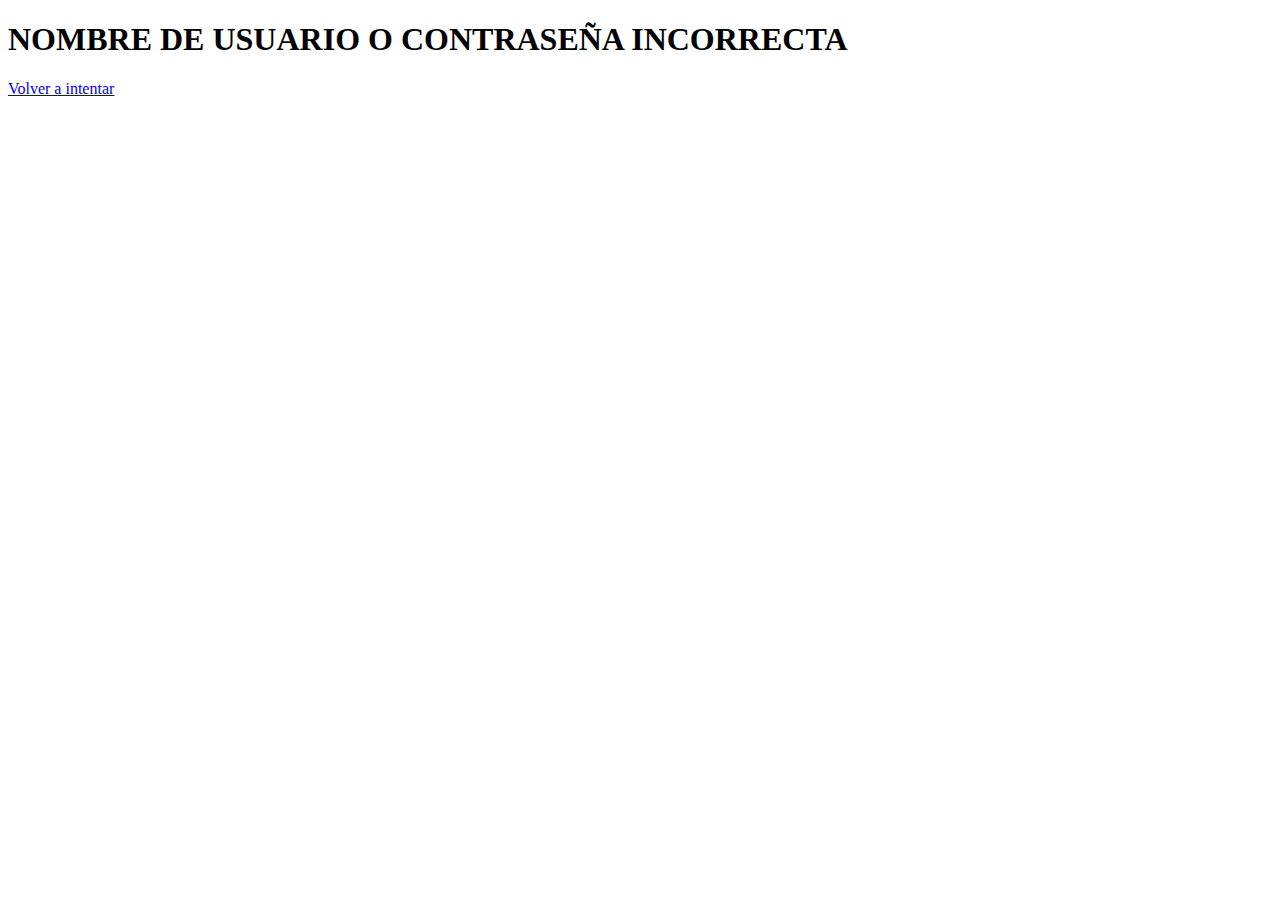
<file: crud/login/incorrecto.html>
<!DOCTYPE html>
<html lang="en">
<head>
    <meta charset="UTF-8">
    <meta http-equiv="X-UA-Compatible" content="IE=edge">
    <meta name="viewport" content="width=device-width, initial-scale=1.0">
    <title>Datos incorrectos</title>
</head>
<body>


<div class="incorrecto">
    <h1>NOMBRE DE USUARIO O CONTRASEÑA INCORRECTA</h1>
    <a href="login.php">Volver a intentar</a>
</div>
    
</body>
</html>
</file>
<file: css/estilos.css>
@import url('https://fonts.googleapis.com/css2?family=Arimo:ital,wght@0,400;0,600;0,700;1,400&display=swap');


@font-face{
    font-family: helvetica-bold;
    src: url('../fuente/HelveticaNowText-Bold.ttf') format('truetype');
}

@font-face{
    font-family: helvetica-extrabold;
    src: url('../fuente/HelveticaNowText-ExtraBold.ttf') format('truetype');
}

@font-face{
    font-family: helvetica-light;
    src: url('../fuente/HelveticaNowText-Light.ttf') format('truetype');
}

@font-face{
    font-family: helvetica-regular;
    src: url('../fuente/HelveticaNowText-Regular.ttf') format('truetype');
}

@font-face{
    font-family: helvetica-Bolditalic;
    src: url('../fuente/HelveticaNowText-Bolditalic.ttf') format('truetype');
}


:root {
    --main-color: #d3ad7f;
    --black: #1f1e1f;
    --bg: #010103;
    --border: .1rem solid rgba(255,255,255,.3);
}

* {
    font-family: 'helvetica-regular';
    margin: 0; padding: 0;
    box-sizing: bordering-box;
    outline: none; border: none;
    text-decoration: none;
    transition: .2s linear;


}


html {
    font-size: 62.5%;
    overflow-x: hidden;
    scroll-padding-top: 9rem;
    scroll-behavior: smooth;
    background: var(--black);
}


html::-webkit-scrollbar {
    width: .8rem;
}

html::-webkit-scrollbar-track {
    background: transparent;
}

html::-webkit-scrollbar-thumb {
    width: #fff;
    border-radius: 5rem;
}


body {
    background: var(--black);
    overflow: hidden;
    max-width: 100%;
}

section {
    padding: 2rem 7%;
}

.heading {
    text-align: center;
    color: #fff;
    text-transform: uppercase;
    padding-bottom: 3.5rem;
    font-size: 4rem;
}

.btn {
    margin-top: 1rem;
    display: inline-block;
    padding: .9rem 3rem;
    font-size: 1.7rem;
    color: #fff;
    background: var(--main-color);
    cursor: pointer;
}

.btn:hover {
    letter-spacing: .2rem;
}


.header {
max-height: 15rem;
background: var(--black);
display: flex;
align-items: center;
justify-content: space-between;
padding: .1rem 4%;
position: fixed;
top: 0; left: 0; right: 0;
z-index: 1000
}


.header .logo img {
    height: 30rem;
    margin-left: -9rem;
    margin-bottom: -1rem;
}

.header .navbar .seleccionado {
    border-bottom: .1rem solid currentColor; 
    text-decoration: none;
}


.header .navbar a{
    margin: 0 1rem;
    font-size: 2rem;
    color: #fff;
    padding: 3rem;
}

.header .navbar a:hover{
    color: var(--main-color);
    border-bottom: .1rem solid var(--main-color);
    padding-bottom: .5rem;

}

.header .icons div{
    color: #fff;
    cursor: pointer;
    font-size: 3rem;
    margin-left: 3rem;
}

.header .icons a{
    color: #fff;
    cursor: pointer;
    font-size: 2.5rem;
    margin-left: 5rem;
}

.header .icons div:hover {
    color: var(--main-color);
}

#menu-btn {
    display: none;
}



/*comienza pagina principal*/



.row-principal {
    width: 100%;
    margin-top: 18rem;
    overflow: hidden;
    text-align: center;

   
}

.row-principal .contenedor-imagenes {
    width: 300%;
    display: flex;
}

.row-principal .contenedor-imagenes .imagen-carrusel {
    width: 100%;
}

.row-principal .contenedor-imagenes .imagen-carrusel img {
    width: 100%;
}



.row {
    display: flex;
    align-items: center;
    background: var(--black);
    flex-wrap: wrap;
}

.row .image{
    flex: 70rem;
    transform: translateX(-14rem);
}

.row .image img{
    width: 100%;
}

.row .content{
    flex: 1 1 45rem;
    padding: 2rem;
    margin-top: 8rem;
    margin-left: -18rem;
}


.row .content p{
   font-size: 3.8rem;
   color: #fff;
   padding-right:1.5rem;
  font-family: helvetica-light;
}

.father-semicirculo{
    background: var(--black);   
    position: relative;
    display: flex;
    justify-content: flex-end;
    width: 70rem;
    height: 70rem;
    background: #fff;
    border-top-left-radius: 45%;
    border-bottom-left-radius: 45%;
    max-width: 100%;
    margin-left: auto;
    margin-top: 5rem;
}


.father-semicirculo .semicirculo {
    margin-left: auto;
    display: flex;
    flex-direction: column;
    justify-content: space-evenly;
    padding: 1rem;
    padding-block: 5rem;
  }

  .father-semicirculo .semicirculo .item{
    width: 26rem;
    height: 4.5rem;
    background: var(--black);
    border-top-left-radius: 1.8rem;
    border-bottom-left-radius: 1.8rem;
    text-align: center;
    font-size: 2.5rem;
    padding: 0.5rem;
    display: flex;
    align-items: center;
    justify-content: center;
  }
  .father-semicirculo .semicirculo .item p {
      color: #fff;
      display: block;
      font-family: helvetica-regular;
      font-size: 3rem;
  }

  .father-semicirculo .semicirculo .item:hover{
      background: var(--main-color);
      border-bottom: .1rem solid var(--main-color);
    padding-bottom: .5rem;
    cursor: pointer;
    letter-spacing: .2rem;
  }
  


.father-semicirculo .subtitulo{
    position: relative;
    color: --black;
    writing-mode: vertical-lr;
    text-align: center;
    font-size: 2rem;
    letter-spacing: .4rem;
    margin-block: 1rem;
}
    

#subtitulo { 
      letter-spacing: .5rem;
      text-align: center;
      color:#fff;
      font-size: 3rem;
      margin-top: 15rem;
      margin-inline: 3rem;
  }


.marcas{
    display: grid;
    grid-template-columns: repeat(4, 1fr);
    gap: 0%;
    align-items: center;
    margin-top: 1rem;
}
.marcas .marca{
    margin: 0 auto;
}


.marcas .marca img{
    height: 30rem;
}

.nums {
    display: flex;
    align-items: center;
    color: #fff;
    justify-content: center;
  }
  .nums .num {
    flex: flex;
    text-align: center;
    font-size: 14rem;
    font-family: helvetica-extrabold;
    padding: 3rem;
    cursor: pointer;
    letter-spacing: -1.5rem;
  }


  .nums .texto {
      font-size: 2rem;
      text-align: center;
      font-family: helvetica-light;
      padding-inline: 2rem;
  }

.imagenes {
    display: grid;
    grid-template-columns: repeat(3, 1fr);
    align-items: center;
}

.imagenes .imagen {
    height: 53rem;
    text-align: center;
    background: url(../imagenes/imagenweb1.jpg);
    background-size: auto 100%;
    background-repeat: no-repeat;
}


.imagenes #imagen1 {
    animation: slide1 10s infinite;
}

@keyframes slide1 {
    25% {
        background: url(../imagenes/imagenweb6.jpg);
        background-size: auto 100%;
        background-repeat: no-repeat;
        }
    
    50% {
        background: url(../imagenes/imagenweb7.jpg);
        background-size: auto 100%;
        background-repeat: no-repeat;
        }
    
    75% {
        background: url(../imagenes/imagenweb8.jpg);
        background-size: auto 100%;
        background-repeat: no-repeat;
        }
    
    100% {
         background: url(../imagenes/imagenweb9.jpg);
        background-size: auto 100%;
        background-repeat: no-repeat;
        }
    
    }

    .imagenes #imagen2 {
        animation: slide2 15s infinite;
    }

    @keyframes slide2 {
        25% {
            background: url(../imagenes/imagenweb2.jpg);
            background-size: auto 100%;
            background-repeat: no-repeat;
            }
        
        50% {
            background: url(../imagenes/imagenweb3.jpg);
            background-size: auto 100%;
            background-repeat: no-repeat;
            }
        
        75% {
            background: url(../imagenes/imagenweb4.jpg);
            background-size: auto 100%;
            background-repeat: no-repeat;
            }
        
        100% {
             background: url(../imagenes/imagenweb5.jpg);
            background-size: auto 100%;
            background-repeat: no-repeat;
            }
        
        }


.imagenes #imagen3 {
            animation: slide3 15s infinite;
        }
    
    @keyframes slide3 {
            25% {
                background: url(../imagenes/imagenweb10.jpg);
                background-size: auto 100%;
                background-repeat: no-repeat;
                }
            
            50% {
                background: url(../imagenes/imagenweb11.jpg);
                background-size: auto 100%;
                background-repeat: no-repeat;
                }
            
            75% {
                background: url(../imagenes/imagenweb12.jpg);
                background-size: auto 100%;
                background-repeat: no-repeat;
                }
            
            100% {
                 background: url(../imagenes/imagenweb13.jpg);
                background-size: auto 100%;
                background-repeat: no-repeat;
                }
            
            }

.imagenes #imagen4 {
     animation: slide4 10s infinite;
 }
        
 @keyframes slide4 {
        25% {
                 background: url(../imagenes/imagenweb12.jpg);
                background-size: auto 100%;
                background-repeat: no-repeat;
             }
                
         50% {
              background: url(../imagenes/imagenweb15.jpg);
             background-size: auto 100%;
            background-repeat: no-repeat;
             }
                
         75% {
              background: url(../imagenes/imagenweb16.jpg);
             background-size: auto 100%;
             background-repeat: no-repeat;
         }
                
        100% {
             background: url(../imagenes/imagenweb3.jpg);
             background-size: auto 100%;
            background-repeat: no-repeat;
            }
                
    }


    .imagenes #imagen5 {
        animation: slide5 10s infinite;
    }
           
    @keyframes slide5 {
           25% {
                    background: url(../imagenes/imagenweb3.jpg);
                   background-size: auto 100%;
                   background-repeat: no-repeat;
                }
                   
            50% {
                 background: url(../imagenes/imagenweb4.jpg);
                background-size: auto 100%;
               background-repeat: no-repeat;
                }
                   
            75% {
                 background: url(../imagenes/imagenweb5.jpg);
                background-size: auto 100%;
                background-repeat: no-repeat;
            }
                   
           100% {
                background: url(../imagenes/imagenweb6.jpg);
                background-size: auto 100%;
               background-repeat: no-repeat;
               }
                   
       }
    

 .imagenes #imagen6 {
    animation: slide6 15s infinite;
    }
           
@keyframes slide6 {
        25% {
               background: url(../imagenes/imagenweb7.jpg);
             background-size: auto 100%;
            background-repeat: no-repeat;
        }
                   
        50% {
            background: url(../imagenes/imagenweb8.jpg);
             background-size: auto 100%;
            background-repeat: no-repeat;
                }
                   
        75% {
             background: url(../imagenes/imagenweb9.jpg);
            background-size: auto 100%;
            background-repeat: no-repeat;
        }
                   
        100% {
         background: url(../imagenes/imagenweb10.jpg);
        background-size: auto 100%;
        background-repeat: no-repeat;
               }
                   
       }

/*.imagenes .imagen img{
    height: 53rem;
}*/


.footer{
    background:var(--black);
    text-align: center;
}

.footer .share {
    padding: 1rem 0;
}

.footer .share a{
    height: 5rem;
    width: 5rem;
    line-height: 5rem;
    font-size: 2rem;
    color:#fff;
    border: var(--border);
    margin: .3rem;
    border-radius: 50%;
}

.footer .share a:hover{
    background-color: var(--main-color);
}
/*termina pagina */


/*empieza sobre nosotros*/
.row .content .textosobre {
    font-family: helvetica-light;
    font-size: 3.4rem;
    color: #fff;
    padding-top: 4rem;
}

/*termina sobre nosotros*/



/*comienza productos*/


.father-semicirculo-productos{
    background: var(--black);   
    position: relative;
    display: flex;
    align-items: center;
    flex-wrap: wrap;
    margin-top: 15rem;
}


.father-semicirculo-productos .semicirculo {
    width: 70rem;
    height: 70rem;
    background: #fff;
    border-top-right-radius: 45%;
    border-bottom-right-radius: 45%;
    margin-right: auto;
    display: flex;
    flex-direction: column;
    justify-content: center;
    padding: 1rem;

  }


.father-semicirculo-productos .semicirculo a{
    display: flex;
    line-height: 7rem;
    
}

.father-semicirculo-productos .semicirculo .link-primario {
    font-size: 4rem;
    margin-left: 5rem;
    padding-top: 1rem;
    color: var(--black);
}

.father-semicirculo-productos .semicirculo .link-primario:hover {
    color: var(--main-color);
}

.father-semicirculo-productos .semicirculo .link-primario2 {
    font-size: 3.5rem;
    color: var(--black);
    margin-left: 5rem;
    padding-top: 1rem;
    
}

.father-semicirculo-productos .semicirculo .link-primario2:hover {
    color: var(--main-color);
}
.father-semicirculo-productos .semicirculo .link-secundario {
    font-size: 4rem;
    color: var(--black);
    margin-left: 11rem;
    padding-top: 1rem;
    font-family: helvetica-light;
    position: relative;
}

.father-semicirculo-productos .semicirculo .link-secundario:before {
    content: '';
    position: absolute;
    top: 0;
    bottom: -3.5rem;
    margin-block: auto;
    height: .1rem;
    width: 2.5rem;
    background: var(--black);
    left: -3rem;
}

.father-semicirculo-productos .semicirculo .link-secundario:nth-of-type(3):after {
    content: '';
    position: absolute;
    bottom: 2.3rem;
    height: 14rem;
    width: .1rem;
    background: var(--black);
    left: -3rem;
}

.btn-productos {
    padding: 1.5rem 8rem;
    font-size: 4rem;
    background: var(--main-color);
    cursor: pointer;
    border-radius: 2rem;
    margin-right: auto;
    text-align: center;
    width: 30%;
}
.btn-productos a {
    color: var(--black);
    font-family: helvetica-bold;
}

.btn-productos:hover {
    letter-spacing: .2rem;
}


  /*termina productos*/


 /*empieza noticias*/
 .titulo-noticias{
    color: #fff;
    font-size: 4rem;
    text-align: center;
    font-weight: bold;
    margin-top: 20rem;
    margin-bottom: 3rem;
    font-family: helvetica-extrabold;
    padding-inline: 3rem;
 }

 .desplegable {
    display: flex;
    background: #fff;
    width: 130rem;
    max-width: 80%;
    height: 5rem;
    overflow-x: auto;
    overflow-y: hidden;
    border-radius: 1.5rem;
    margin: 0 auto;
    margin-top: 2rem;
    margin-bottom: .5rem;
    align-items: center;
    justify-content: center;
    padding: .7rem 4%;
    padding-inline: 3rem;

}

.desplegable .mes{
font-size: 2rem;
padding-inline: 2rem;
}

.desplegable #mes_actual {
    text-decoration: underline;
}


.desplegable .mes:hover{
    background-color: var(--main-color);
    letter-spacing: .2rem;
    border-radius: 1rem;
}

.desplegable .mes a{
    color: var(--black);
    font-family: helvetica-bold;
}

.header .navbar .seleccionado {
    border-bottom: .1rem solid currentColor; 
    text-decoration: none;
}


.noticias .row-noticias {
    display: flex;
    align-items: center;
    background: #fff;
    height: 35rem;
    max-width: 140rem;
    border-radius: 5rem;
    margin-block: 8rem;
}

.noticias .row-noticias .image{
    flex: 1 1 50rem;
    width: 50%;
    max-width: 50%;
    position: relative;
    display: flex;
}

.noticias .row-noticias .image img{
   width: 90rem;
   height: 35rem;
   object-fit: cover;
   border-top-right-radius: 4rem;
   border-bottom-right-radius: 4rem;
   width: 100%;
}

.noticias .row-noticias .contenido{
    flex: 1 1 50rem;
    width: 50%;
    max-width: calc(50% - 6rem);
    text-align: left;
    padding: 3rem;
 
}
.noticias .row-noticias .contenido h3{
   font-size: 2.3rem;
   color: var(--black);
   padding-bottom: 1.5rem;
   font-family: helvetica-extrabold;
   letter-spacing: -.1rem;
   overflow: hidden;
}

.noticias .row-noticias .contenido span{
    font-family: helvetica-light;
}

.noticias .row-noticias .contenido p{
   font-size: 1.8rem;
   color: var(--black);
   line-height: 1..5rem;
   margin-bottom: 2rem;
   overflow: hidden;
   max-height: 15rem;
   font-family: helvetica-regular;
}


.noticias .row-noticias .contenido .btn-content{
    font-size: 2.3rem;
    color: var(--black);
    font-family: helvetica-extrabold;
    margin-top: 10rem;
}


 /*termina noticias*/




 /*empieza ver mas*/


.vermas .box-container .box{
    border:var(--border); 
    border-radius: 4rem;  
    background: #fff;
    height: 90rem;
    overflow: hidden;
    margin-block: 8rem;
}

.vermas .box-container .box .image{
    height: 25rem;
    overflow:hidden;
    width: 100%;
    border-radius: 4rem;
}

.vermas .box-container .box .image img{
    height: 100%;
    object-fit: cover;
    width: 100%;
}

.vermas .box-container .box:hover .image img{
    transform: scale(1.2);
}

.vermas .box-container .box .content{
    padding: 5rem;
    padding-inline: 9rem;
    max-height: 48rem;
    overflow: auto;
    overflow-x: hidden;
    
}


.vermas .box-container .box .content::-webkit-scrollbar{
    background-color: var(--main-color);
    border-radius: 1rem;
}

.vermas .box-container .box .content::-webkit-scrollbar-thumb{
    background-color: black;
    border-radius: 1rem;
}

.vermas .box-container .box .content h3{
    color: var(--black);
    display: block;
    padding-top: 1rem;
    font-size: 2.3rem;
    font-family: helvetica-extrabold;
}

.vermas .box-container .box .content span{
    font-family: helvetica-light;
}

.vermas .box-container .box .content p{
    font-size: 2rem;
    line-height: 2.4rem;
    color: black;
    padding:1rem 0;
    font-family: helvetica-regular;
}


 /*termina ver mas*/



 /*empieza contactos*/
 .titulo-contacto {
    color: #fff;
    font-size: 4rem;
    text-align: center;
    font-weight: bold;
    margin-bottom: 7rem;
 }
 .contact .contactar {
    display: flex;
    background: var(--black);
    flex-wrap: wrap;
    gap: 1rem;
    margin-top: 15rem;
}

.contact .contactar .map{
    flex:1 1 45rem;
    width: 100%;
    object-fit: cover;
}

.contact .contactar form{
    flex:1 1 45rem;
    padding: 5rem 2rem;
    text-align: center;
}

.contact .contactar form .inputBox{
    display: flex;
    align-items: center;
    margin-top: 2rem;
    margin-bottom: 2rem;
    background: var(--black);
    border: var(--border);
}

.contact .contactar form h3{
    text-transform: uppercase;
    font-size: 3rem;
    color:#fff;
}

.contact .contactar form .inputBox span{
    color: #fff;
    font-size: 2rem;
    padding-left: 2rem;
}

.contact .contactar form .inputBox input{
    width: 100%;
    padding: 2rem;
    color: #fff;
    text-transform: none;
    background: none;
}

/*termina contactos*/


/* media queries  */
@media (max-width: 991px){


    section {
        padding: 2rem;
    }

     #menu-btn {
         display: inline-block;
     }

     .header .navbar{
        position: absolute;
        top: 100%; right: -100%;
        background: #fff;
        width: 30rem;
        height: 25rem;
     }

     .header .navbar.active{
         right: 0;
     }

     .header .navbar a{
         color: var(--black);
         display: block;
         margin: 1.5rem;
         padding: .5rem;
         font-size: 2rem;
         margin-bottom: 2;
     }

     .row .image img{
        height: 80rem;
        width: 73rem;
    }
    .row .content{
        padding: 2rem;
        margin-left: 2rem;
        margin-right: 2rem;
        margin-top: 0;
        padding-top: 0;
    }
    .row .content .textosobre{
        width: 100%;
        text-align: left;
        font-size: 2.2rem;
        margin-bottom: 3rem;
        margin-left: -2rem;
        margin-right: 2rem;
        padding: 1rem;
        padding-block: 4rem;
     }

    .row .content p {
        font-size: 3rem;
        padding-block: 1rem;
        padding-bottom: 4rem;
        line-height: 4.5rem;
        text-align: left;
    }
     


    .header .icons {
        font-size: 3rem;
        display: inline-block;
        margin-left: 0;
        position: relative;
         top: 50%;
       }

       .header .icons a {
        display: none;
       }

.father-semicirculo {
    height: 40rem;
    width: 40rem;
}
     
.father-semicirculo .semicirculo .item{
    height: 3.5rem;
    width: 20rem;
    border-top-left-radius: 1rem;
    border-bottom-left-radius: 1rem;
    }

    .father-semicirculo-productos .semicirculo {
        flex-direction: flex;
        padding-top: 5rem;
        height: 50rem;
        padding-top: 5rem;
        padding-bottom: 5rem;
        }

    .father-semicirculo .subtitulo {
        font-size: 1.5rem;
    }
        

     .btn-productos {
        margin-inline: auto;
        margin-top: 4rem;
        height: 4rem;
        font-size: 3rem;
        width: 50%;
        text-align: center;
    }
  

    .marcas{
        display: grid;
        grid-template-columns: repeat(1, 1fr);
        gap: 0%;
        align-items: center;
        margin-top: 1rem;
    }


    .nums .num {
        flex: flex;
        text-align: center;
        font-family: helvetica-extrabold;
        padding: 3rem;
        cursor: pointer;
        font-size: 5rem;
        letter-spacing: -.5rem;
      }
    
    
      .nums .texto {
          font-size: 2rem;
          text-align: center;
          font-family: helvetica-light;
      }

    .imagenes {
        display: flex;
        flex-wrap:wrap;
        align-items: center;
        width: 100%;
    }
    .imagenes .imagen  {
        width: 50%;
        height: 32rem;
        display: flex;
        background-position: center;
        object-fit: fill;
        background-size: auto;
    }
    .desplegable{
        max-width: 70%;
        justify-content: flex-start;
    }
    .desplegable .mes{
        padding-inline: 2rem;

    }

    .noticias .row-noticias {
        display: flex;
        background: #fff;
        height: max-content;
        border-radius: 5rem;
        flex-wrap: wrap;
        
    }
    .noticias .row-noticias{
        max-width: 100%;
        width: 100%;
    }
    .noticias .row-noticias .image{
        position: relative;
        max-width: 100%;
        max-height: 50%;
    }
    .noticias .row-noticias .image img{
        border-bottom-right-radius: 4rem;
        border-bottom-left-radius: 4rem;
        border-top-left-radius: 0rem;
        border-top-right-radius: 0rem;
        max-width: 100%;
     }
     
     .noticias .row-noticias .contenido{
         text-align: left;
         max-height: 50%;
         width: 100%;
         max-width: 100%;
         padding: 4rem;
     }

     .vermas .box-container .box .content{ 
         padding: 4rem;
     }

    }

 @media (max-width:450px) {
     html {
         font-size: 50%;
     }


    }
</file>
<file: fuente/stylesheet.css>
@font-face {
    font-family: 'Helvetica Now Text';
    src: url('HelveticaNowText-BlackItalic.eot');
    src: local('Helvetica Now Text  Black Ita'), local('HelveticaNowText-BlackItalic'),
        url('HelveticaNowText-BlackItalic.eot?#iefix') format('embedded-opentype'),
        url('HelveticaNowText-BlackItalic.woff2') format('woff2'),
        url('HelveticaNowText-BlackItalic.woff') format('woff'),
        url('HelveticaNowText-BlackItalic.ttf') format('truetype');
    font-weight: 900;
    font-style: italic;
}

@font-face {
    font-family: 'Helvetica Now Text';
    src: url('HelveticaNowText-ExtBdIta.eot');
    src: local('Helvetica Now Text  ExtBd Ita'), local('HelveticaNowText-ExtBdIta'),
        url('HelveticaNowText-ExtBdIta.eot?#iefix') format('embedded-opentype'),
        url('HelveticaNowText-ExtBdIta.woff2') format('woff2'),
        url('HelveticaNowText-ExtBdIta.woff') format('woff'),
        url('HelveticaNowText-ExtBdIta.ttf') format('truetype');
    font-weight: 800;
    font-style: italic;
}

@font-face {
    font-family: 'Helvetica Now Text';
    src: url('HelveticaNowText-Black.eot');
    src: local('Helvetica Now Text  Black'), local('HelveticaNowText-Black'),
        url('HelveticaNowText-Black.eot?#iefix') format('embedded-opentype'),
        url('HelveticaNowText-Black.woff2') format('woff2'),
        url('HelveticaNowText-Black.woff') format('woff'),
        url('HelveticaNowText-Black.ttf') format('truetype');
    font-weight: 900;
    font-style: normal;
}

@font-face {
    font-family: 'Helvetica Now Text';
    src: url('HelveticaNowText-BoldItalic.eot');
    src: local('Helvetica Now Text  Bold Italic'), local('HelveticaNowText-BoldItalic'),
        url('HelveticaNowText-BoldItalic.eot?#iefix') format('embedded-opentype'),
        url('HelveticaNowText-BoldItalic.woff2') format('woff2'),
        url('HelveticaNowText-BoldItalic.woff') format('woff'),
        url('HelveticaNowText-BoldItalic.ttf') format('truetype');
    font-weight: bold;
    font-style: italic;
}

@font-face {
    font-family: 'Helvetica Now Text';
    src: url('HelveticaNowText-Bold.eot');
    src: local('Helvetica Now Text  Bold'), local('HelveticaNowText-Bold'),
        url('HelveticaNowText-Bold.eot?#iefix') format('embedded-opentype'),
        url('HelveticaNowText-Bold.woff2') format('woff2'),
        url('HelveticaNowText-Bold.woff') format('woff'),
        url('HelveticaNowText-Bold.ttf') format('truetype');
    font-weight: bold;
    font-style: normal;
}

@font-face {
    font-family: 'Helvetica Now Text';
    src: url('HelveticaNowText-RegIta.eot');
    src: local('Helvetica Now Text  Reg Ita'), local('HelveticaNowText-RegIta'),
        url('HelveticaNowText-RegIta.eot?#iefix') format('embedded-opentype'),
        url('HelveticaNowText-RegIta.woff2') format('woff2'),
        url('HelveticaNowText-RegIta.woff') format('woff'),
        url('HelveticaNowText-RegIta.ttf') format('truetype');
    font-weight: normal;
    font-style: italic;
}

@font-face {
    font-family: 'Helvetica Now Text';
    src: url('HelveticaNowText-ExtLtIta.eot');
    src: local('Helvetica Now Text  ExtLt Ita'), local('HelveticaNowText-ExtLtIta'),
        url('HelveticaNowText-ExtLtIta.eot?#iefix') format('embedded-opentype'),
        url('HelveticaNowText-ExtLtIta.woff2') format('woff2'),
        url('HelveticaNowText-ExtLtIta.woff') format('woff'),
        url('HelveticaNowText-ExtLtIta.ttf') format('truetype');
    font-weight: 300;
    font-style: italic;
}

@font-face {
    font-family: 'Helvetica Now Text';
    src: url('HelveticaNowText-Thin.eot');
    src: local('Helvetica Now Text  Thin'), local('HelveticaNowText-Thin'),
        url('HelveticaNowText-Thin.eot?#iefix') format('embedded-opentype'),
        url('HelveticaNowText-Thin.woff2') format('woff2'),
        url('HelveticaNowText-Thin.woff') format('woff'),
        url('HelveticaNowText-Thin.ttf') format('truetype');
    font-weight: 100;
    font-style: normal;
}

@font-face {
    font-family: 'Helvetica Now Text';
    src: url('HelveticaNowText-ExtraLight.eot');
    src: local('Helvetica Now Text  Extra Light'), local('HelveticaNowText-ExtraLight'),
        url('HelveticaNowText-ExtraLight.eot?#iefix') format('embedded-opentype'),
        url('HelveticaNowText-ExtraLight.woff2') format('woff2'),
        url('HelveticaNowText-ExtraLight.woff') format('woff'),
        url('HelveticaNowText-ExtraLight.ttf') format('truetype');
    font-weight: 200;
    font-style: normal;
}

@font-face {
    font-family: 'Helvetica Now Text';
    src: url('HelveticaNowText-Light.eot');
    src: local('Helvetica Now Text  Light'), local('HelveticaNowText-Light'),
        url('HelveticaNowText-Light.eot?#iefix') format('embedded-opentype'),
        url('HelveticaNowText-Light.woff2') format('woff2'),
        url('HelveticaNowText-Light.woff') format('woff'),
        url('HelveticaNowText-Light.ttf') format('truetype');
    font-weight: 300;
    font-style: normal;
}

@font-face {
    font-family: 'Helvetica Now Text';
    src: url('HelveticaNowText-ExtraBold.eot');
    src: local('Helvetica Now Text  Extra Bold'), local('HelveticaNowText-ExtraBold'),
        url('HelveticaNowText-ExtraBold.eot?#iefix') format('embedded-opentype'),
        url('HelveticaNowText-ExtraBold.woff2') format('woff2'),
        url('HelveticaNowText-ExtraBold.woff') format('woff'),
        url('HelveticaNowText-ExtraBold.ttf') format('truetype');
    font-weight: 800;
    font-style: normal;
}

@font-face {
    font-family: 'Helvetica Now Text';
    src: url('HelveticaNowText-MediumItalic.eot');
    src: local('Helvetica Now Text  Med Ita'), local('HelveticaNowText-MediumItalic'),
        url('HelveticaNowText-MediumItalic.eot?#iefix') format('embedded-opentype'),
        url('HelveticaNowText-MediumItalic.woff2') format('woff2'),
        url('HelveticaNowText-MediumItalic.woff') format('woff'),
        url('HelveticaNowText-MediumItalic.ttf') format('truetype');
    font-weight: 500;
    font-style: italic;
}

@font-face {
    font-family: 'Helvetica Now Text';
    src: url('HelveticaNowText-Regular.eot');
    src: local('Helvetica Now Text  Regular'), local('HelveticaNowText-Regular'),
        url('HelveticaNowText-Regular.eot?#iefix') format('embedded-opentype'),
        url('HelveticaNowText-Regular.woff2') format('woff2'),
        url('HelveticaNowText-Regular.woff') format('woff'),
        url('HelveticaNowText-Regular.ttf') format('truetype');
    font-weight: normal;
    font-style: normal;
}

@font-face {
    font-family: 'Helvetica Now Text';
    src: url('HelveticaNowText-LightItalic.eot');
    src: local('Helvetica Now Text  Light Ita'), local('HelveticaNowText-LightItalic'),
        url('HelveticaNowText-LightItalic.eot?#iefix') format('embedded-opentype'),
        url('HelveticaNowText-LightItalic.woff2') format('woff2'),
        url('HelveticaNowText-LightItalic.woff') format('woff'),
        url('HelveticaNowText-LightItalic.ttf') format('truetype');
    font-weight: 300;
    font-style: italic;
}

@font-face {
    font-family: 'Helvetica Now Text';
    src: url('HelveticaNowText-ThinItalic.eot');
    src: local('Helvetica Now Text  Thin Italic'), local('HelveticaNowText-ThinItalic'),
        url('HelveticaNowText-ThinItalic.eot?#iefix') format('embedded-opentype'),
        url('HelveticaNowText-ThinItalic.woff2') format('woff2'),
        url('HelveticaNowText-ThinItalic.woff') format('woff'),
        url('HelveticaNowText-ThinItalic.ttf') format('truetype');
    font-weight: 100;
    font-style: italic;
}

@font-face {
    font-family: 'Helvetica Now Text';
    src: url('HelveticaNowText-Medium.eot');
    src: local('Helvetica Now Text  Medium'), local('HelveticaNowText-Medium'),
        url('HelveticaNowText-Medium.eot?#iefix') format('embedded-opentype'),
        url('HelveticaNowText-Medium.woff2') format('woff2'),
        url('HelveticaNowText-Medium.woff') format('woff'),
        url('HelveticaNowText-Medium.ttf') format('truetype');
    font-weight: 500;
    font-style: normal;
}
</file>
